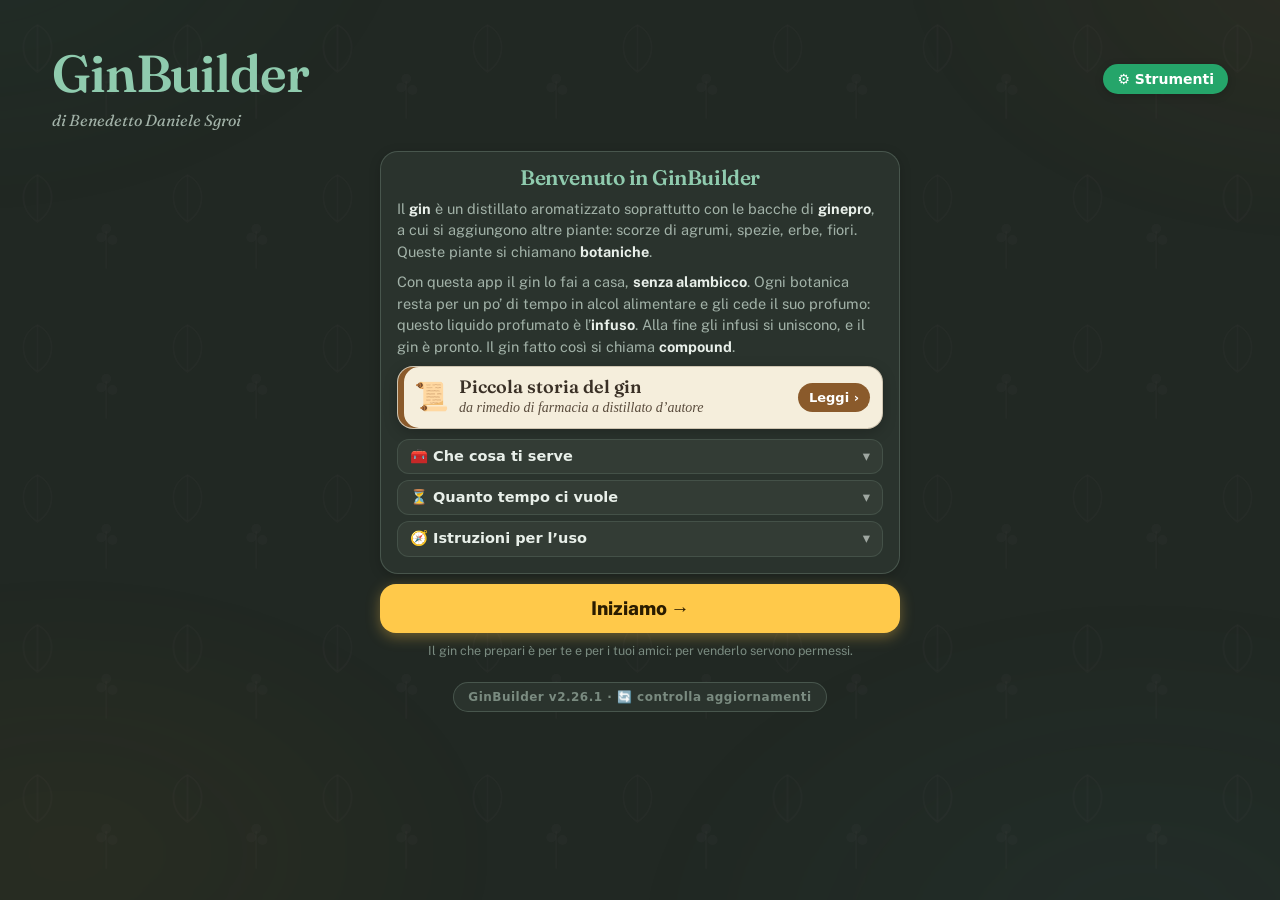
<file: manuale.html>
<!doctype html><html lang="it"><head><meta charset="utf-8"><meta name="viewport" content="width=device-width,initial-scale=1,viewport-fit=cover">
<script>/* si apre solo dopo lo sblocco con l'impronta in GinBuilder */try{if(sessionStorage.getItem('gb-manuale-ok')!=='1')location.replace('./?apri=manuale');}catch(e){}</script>
<style>body{margin:0}</style>
<title>Dal macerato alla bottiglia</title>
<meta name="claude:viewport-fit-sides" content="cover">
<link rel="preconnect" href="https://fonts.googleapis.com">
<link rel="stylesheet" href="https://fonts.googleapis.com/css2?family=Bricolage+Grotesque:opsz,wght@12..96,600;12..96,800&family=Literata:opsz,wght@7..72,400;7..72,600&family=JetBrains+Mono:wght@400;600&display=swap">
<style>
/* Layout: manuale a capitoli in colonna; indice a riquadri colorati (bento) in testa; ogni capitolo ha un suo colore e i suoi strumenti di calcolo */
:root{
  color-scheme:light;
  --bg:#f5f6fb; --paper:#ffffff; --ink:#1b1f2e; --muted:#5a6075; --line:#dfe2ec;
  --green:#21915f; --green-s:#dcf3e7; --teal:#0b8fa3; --teal-s:#d6f1f5;
  --violet:#7b4fd0; --violet-s:#ebe2fb; --coral:#e2563a; --coral-s:#fde3dc;
  --blue:#3553d1; --blue-s:#e0e6fb; --ochre:#c7860c; --ochre-s:#fbefd4;
  --sea:#0e6f86; --sea-s:#d8edf2; --plum:#a33f7a; --plum-s:#f8e0ee;
  --warn:#c23a22;
  --f-display:"Bricolage Grotesque", "Avenir Next", "Segoe UI", system-ui, sans-serif;
  --f-body:"Literata", Georgia, "Times New Roman", serif;
  --f-ui:"Bricolage Grotesque", system-ui, -apple-system, "Segoe UI", sans-serif;
  --f-mono:"JetBrains Mono", ui-monospace, Menlo, monospace;
}
body{background:var(--bg);color:var(--ink);font-family:var(--f-body);font-size:16px;line-height:1.6}
.wrap{max-width:860px;margin:0 auto;padding-block:28px 64px;padding-left:max(16px, env(safe-area-inset-left, 0px));padding-right:max(16px, env(safe-area-inset-right, 0px));display:flex;flex-direction:column;gap:40px}
h1,h2,h3{font-family:var(--f-display);text-wrap:balance;margin:0;line-height:1.1;letter-spacing:-.01em}
h1{font-size:2.6rem;font-weight:800}
h2{font-size:1.75rem;font-weight:800}
h3{font-size:1.1rem;font-weight:600}
p{margin:0;max-width:66ch}
ul,ol{margin:0;padding-left:1.3em;display:flex;flex-direction:column;gap:6px;max-width:66ch}
.eyebrow{font-family:var(--f-ui);font-size:.74rem;letter-spacing:.1em;text-transform:uppercase;font-weight:600;color:var(--muted)}
.lead{font-size:1.08rem;color:var(--muted)}
.ico{width:30px;height:30px;flex:none}
.ico-sm{width:20px;height:20px;flex:none;vertical-align:-4px}

/* indice */
.bento{display:grid;gap:10px;grid-template-columns:repeat(4,1fr)}
.tile{display:flex;flex-direction:column;gap:6px;padding:14px;border-radius:14px;background:var(--s);color:var(--ink);text-decoration:none;min-height:104px;border:2px solid transparent;transition:border-color .15s}
.tile:hover,.tile:focus-visible{border-color:var(--c);outline:none}
.tile .n{font-family:var(--f-mono);font-size:.78rem;color:var(--c);font-weight:600}
.tile .t{font-family:var(--f-display);font-weight:600;font-size:1rem;line-height:1.2}
.tile svg{color:var(--c);margin-top:auto}
.tile.wide{grid-column:span 2}
@media (max-width:640px){.bento{grid-template-columns:repeat(2,1fr)}.tile.wide{grid-column:span 2}h1{font-size:2rem}}

/* capitoli */
.chap{display:flex;flex-direction:column;gap:16px;scroll-margin-top:16px}
.chap-head{display:flex;gap:14px;align-items:center;padding-bottom:10px;border-bottom:3px solid var(--c)}
.chap-head .num{font-family:var(--f-mono);font-weight:600;color:#fff;background:var(--c);border-radius:8px;padding:4px 9px;font-size:.9rem}
.chap-head svg{color:var(--c);width:38px;height:38px;flex:none}
.box{background:var(--paper);border:1px solid var(--line);border-radius:12px;padding:16px 18px;display:flex;flex-direction:column;gap:12px}
.tool{background:var(--s);border-radius:14px;padding:18px;display:flex;flex-direction:column;gap:14px}
.tool > .tool-t{display:flex;align-items:center;gap:8px;font-family:var(--f-ui);font-weight:600;color:var(--c);font-size:.95rem}
.tip{border-left:4px solid var(--c);padding:4px 0 4px 14px}
.why{font-size:.94rem;color:var(--muted)}
.steps{counter-reset:s;list-style:none;padding:0}
.steps li{counter-increment:s;display:grid;grid-template-columns:30px 1fr;gap:8px}
.steps li::before{content:counter(s);font-family:var(--f-mono);font-weight:600;color:var(--c);border:2px solid var(--c);border-radius:50%;width:24px;height:24px;display:grid;place-items:center;font-size:.8rem;margin-top:2px}

/* form */
.grid{display:grid;gap:10px;grid-template-columns:repeat(auto-fit,minmax(150px,1fr))}
.field{display:flex;flex-direction:column;gap:3px;min-width:0}
.field label{font-family:var(--f-ui);font-size:.82rem;color:var(--muted);display:flex;gap:5px;align-items:center}
input,select{font-family:var(--f-ui);font-size:.95rem;color:var(--ink);background:var(--paper);border:1px solid var(--line);border-radius:8px;padding:7px 9px;width:100%;box-sizing:border-box}
input[type=number]{font-family:var(--f-mono);font-variant-numeric:tabular-nums}
input:focus-visible,select:focus-visible,button:focus-visible{outline:2px solid var(--c, var(--blue));outline-offset:1px}
.unit{display:flex;align-items:center;gap:6px}
.unit span{font-family:var(--f-mono);font-size:.8rem;color:var(--muted);white-space:nowrap}
.out{display:grid;gap:10px;grid-template-columns:repeat(auto-fit,minmax(150px,1fr))}
.o{background:var(--paper);border-radius:10px;padding:10px 12px;display:flex;flex-direction:column;gap:2px;min-width:0}
.o .l{font-family:var(--f-ui);font-size:.8rem;color:var(--muted);display:flex;gap:5px;align-items:center}
.o .v{font-family:var(--f-mono);font-size:1.3rem;font-weight:600;font-variant-numeric:tabular-nums}
.o .s{font-family:var(--f-mono);font-size:.75rem;color:var(--muted)}
.err{color:var(--warn);font-family:var(--f-ui);font-size:.85rem}
.note{font-family:var(--f-ui);font-size:.82rem;color:var(--muted)}
button{font-family:var(--f-ui);font-size:.9rem;font-weight:600;border-radius:8px;padding:8px 14px;cursor:pointer;border:2px solid var(--c, var(--blue));background:var(--paper);color:var(--c, var(--blue))}
button.primary{background:var(--c, var(--blue));color:#fff}
button:hover{filter:brightness(.95)}

/* tabelle */
.tw{overflow-x:auto;border-radius:10px;background:var(--paper);border:1px solid var(--line)}
table{border-collapse:collapse;width:100%;font-family:var(--f-ui);font-size:.88rem}
th,td{padding:7px 8px;border-bottom:1px solid var(--line);text-align:left;vertical-align:middle;white-space:nowrap}
th{font-size:.72rem;letter-spacing:.05em;text-transform:uppercase;color:var(--muted);font-weight:600;background:var(--bg)}
td.n{font-family:var(--f-mono);font-variant-numeric:tabular-nums}
td.k{color:var(--c);font-weight:700}
tr:last-child td{border-bottom:none}
tr.sel td{background:var(--s)}
td select{width:auto;padding:4px 6px}
td input[type=text]{padding:4px 6px;min-width:120px}
.radio{display:flex;gap:6px;align-items:center;cursor:pointer;font-weight:600}
.radio input{width:auto;accent-color:var(--c)}
.wait{font-style:italic;color:var(--muted)}
.phase{display:flex;flex-direction:column;gap:12px;background:var(--paper);border-radius:12px;padding:14px;border-top:5px solid var(--pc)}
.phase h3{display:flex;align-items:center;gap:8px}
.phase .stop{background:var(--ps);border-radius:8px;padding:8px 12px;font-size:.93rem}
.fixed{font-family:var(--f-ui);font-size:.85rem;color:var(--muted);display:flex;flex-wrap:wrap;gap:4px 14px}
.fixed b{font-family:var(--f-mono);color:var(--ink)}

/* download */
.dl{display:grid;gap:12px;grid-template-columns:repeat(auto-fit,minmax(220px,1fr))}
.file{background:var(--paper);border-radius:12px;padding:14px;display:flex;flex-direction:column;gap:8px;border:1px solid var(--line)}
.file h3{display:flex;gap:8px;align-items:center}
.file .sheets{font-family:var(--f-ui);font-size:.85rem;color:var(--muted)}
.file button{margin-top:auto;align-self:flex-start}
.msg{font-family:var(--f-ui);font-size:.85rem;min-height:1.2em}
footer{font-family:var(--f-ui);font-size:.85rem;color:var(--muted);border-top:1px solid var(--line);padding-top:16px}
@media (prefers-reduced-motion:reduce){*{transition:none!important;scroll-behavior:auto!important}}
html{scroll-behavior:smooth}
</style>

<svg width="0" height="0" style="position:absolute" aria-hidden="true">
  <symbol id="i-ginepro" viewBox="0 0 40 40"><path d="M20 4v10M14 6l6 8 6-8" fill="none" stroke="currentColor" stroke-width="1.8" stroke-linecap="round"/><circle cx="14" cy="22" r="6" fill="currentColor"/><circle cx="26" cy="22" r="6" fill="currentColor" opacity=".8"/><circle cx="20" cy="31" r="6" fill="currentColor" opacity=".65"/></symbol>
  <symbol id="i-coriandolo" viewBox="0 0 40 40"><circle cx="20" cy="21" r="13" fill="currentColor" opacity=".25"/><circle cx="20" cy="21" r="13" fill="none" stroke="currentColor" stroke-width="1.8"/><path d="M20 8c-5 4-5 22 0 26M20 8c5 4 5 22 0 26M11 11c-3 6-3 14 0 20M29 11c3 6 3 14 0 20" fill="none" stroke="currentColor" stroke-width="1.4"/></symbol>
  <symbol id="i-angelica" viewBox="0 0 40 40"><path d="M20 38V22M20 22L9 11M20 22l-5-12M20 22V9M20 22l5-12M20 22l11-11" fill="none" stroke="currentColor" stroke-width="1.6" stroke-linecap="round"/><g fill="currentColor"><circle cx="9" cy="10" r="3.2"/><circle cx="14.5" cy="8" r="3.2"/><circle cx="20" cy="7" r="3.2"/><circle cx="25.5" cy="8" r="3.2"/><circle cx="31" cy="10" r="3.2"/></g></symbol>
  <symbol id="i-barattolo" viewBox="0 0 40 40"><rect x="10" y="4" width="20" height="6" rx="2" fill="currentColor"/><path d="M11 10h18v24a3 3 0 0 1-3 3H14a3 3 0 0 1-3-3z" fill="none" stroke="currentColor" stroke-width="1.8"/><path d="M11.9 18h16.2v16a2 2 0 0 1-2 2H13.9a2 2 0 0 1-2-2z" fill="currentColor" opacity=".3"/><circle cx="17" cy="25" r="2.4" fill="currentColor"/><circle cx="23" cy="29" r="2" fill="currentColor"/><path d="M22 21l3 3" stroke="currentColor" stroke-width="1.6" stroke-linecap="round"/></symbol>
  <symbol id="i-imbuto" viewBox="0 0 40 40"><path d="M6 6h28L23 20v8l-6 4V20z" fill="currentColor" opacity=".25" stroke="currentColor" stroke-width="1.8" stroke-linejoin="round"/><path d="M20 34v3" stroke="currentColor" stroke-width="1.8" stroke-linecap="round"/><circle cx="20" cy="38" r="1.3" fill="currentColor"/></symbol>
  <symbol id="i-alcolometro" viewBox="0 0 40 40"><rect x="17.5" y="3" width="5" height="20" rx="2.5" fill="none" stroke="currentColor" stroke-width="1.8"/><path d="M17.5 9h2.5M17.5 13h3.5M17.5 17h2.5" stroke="currentColor" stroke-width="1.4"/><ellipse cx="20" cy="30" rx="6.5" ry="7.5" fill="currentColor" opacity=".3" stroke="currentColor" stroke-width="1.8"/></symbol>
  <symbol id="i-bicchiere" viewBox="0 0 40 40"><path d="M10 6h20l-3 28H13z" fill="none" stroke="currentColor" stroke-width="1.8" stroke-linejoin="round"/><path d="M11.4 17h17.2l-1.8 17H13.2z" fill="currentColor" opacity=".3"/></symbol>
  <symbol id="i-siringa" viewBox="0 0 40 40"><path d="M27 4l9 9M31.5 8.5l-4 4M24 9l7 7L14 33l-7-7z" fill="none" stroke="currentColor" stroke-width="1.8" stroke-linejoin="round" stroke-linecap="round"/><path d="M10.5 29.5L4 36" stroke="currentColor" stroke-width="1.8" stroke-linecap="round"/><path d="M8.6 27.4l9.8-9.8 4 4-9.8 9.8z" fill="currentColor" opacity=".35"/></symbol>
  <symbol id="i-naso" viewBox="0 0 40 40"><path d="M21 5c-2 8-7 15-8 21-.6 4 2 7 6 7 2 0 3-1 4-2 1 1 2 2 4 2 3 0 4-2 4-4" fill="none" stroke="currentColor" stroke-width="1.8" stroke-linecap="round"/><path d="M30 12c2 1 3 3 2 5M33 8c3 2 4 6 3 9" fill="none" stroke="currentColor" stroke-width="1.6" stroke-linecap="round" opacity=".7"/></symbol>
  <symbol id="i-pane" viewBox="0 0 40 40"><path d="M6 20c0-7 6-11 14-11s14 4 14 11v9a3 3 0 0 1-3 3H9a3 3 0 0 1-3-3z" fill="currentColor" opacity=".28" stroke="currentColor" stroke-width="1.8"/><path d="M13 17l3 3M19 15l3 3M25 17l3 3" stroke="currentColor" stroke-width="1.6" stroke-linecap="round"/></symbol>
  <symbol id="i-acqua" viewBox="0 0 40 40"><path d="M20 5c6 9 11 15 11 21a11 11 0 0 1-22 0c0-6 5-12 11-21z" fill="currentColor" opacity=".3" stroke="currentColor" stroke-width="1.8"/></symbol>
  <symbol id="i-alcol" viewBox="0 0 40 40"><path d="M16 4h8v8l4 5v19H12V17l4-5z" fill="none" stroke="currentColor" stroke-width="1.8" stroke-linejoin="round"/><rect x="14" y="21" width="12" height="8" fill="currentColor" opacity=".35"/></symbol>
  <symbol id="i-bilancia" viewBox="0 0 40 40"><path d="M20 6v26M10 32h20M8 12h24" stroke="currentColor" stroke-width="1.8" stroke-linecap="round"/><path d="M8 12l-5 10h10zM32 12l-5 10h10z" fill="currentColor" opacity=".3" stroke="currentColor" stroke-width="1.6" stroke-linejoin="round"/></symbol>
  <symbol id="i-clessidra" viewBox="0 0 40 40"><path d="M11 5h18M11 35h18M13 5c0 9 14 9 14 15s-14 6-14 15M27 5c0 9-14 9-14 15s14 6 14 15" fill="none" stroke="currentColor" stroke-width="1.8" stroke-linecap="round"/><path d="M15 33c1-4 9-4 10 0z" fill="currentColor" opacity=".4"/></symbol>
  <symbol id="i-bottiglia" viewBox="0 0 40 40"><path d="M16 3h8v9c4 2 6 5 6 9v14a2 2 0 0 1-2 2H12a2 2 0 0 1-2-2V21c0-4 2-7 6-9z" fill="none" stroke="currentColor" stroke-width="1.8" stroke-linejoin="round"/><rect x="12" y="22" width="16" height="10" rx="1" fill="currentColor" opacity=".3"/></symbol>
  <symbol id="i-lotti" viewBox="0 0 40 40"><rect x="5" y="14" width="10" height="20" rx="2" fill="none" stroke="currentColor" stroke-width="1.8"/><rect x="15" y="10" width="10" height="24" rx="2" fill="currentColor" opacity=".3" stroke="currentColor" stroke-width="1.8"/><rect x="25" y="14" width="10" height="20" rx="2" fill="none" stroke="currentColor" stroke-width="1.8"/><path d="M5 8h30" stroke="currentColor" stroke-width="1.6" stroke-dasharray="3 3"/></symbol>
  <symbol id="i-foglio" viewBox="0 0 40 40"><path d="M9 4h16l7 7v25H9z" fill="none" stroke="currentColor" stroke-width="1.8" stroke-linejoin="round"/><path d="M25 4v7h7" fill="none" stroke="currentColor" stroke-width="1.6"/><path d="M13 18h15M13 23h15M13 28h15M19 15v16" stroke="currentColor" stroke-width="1.3" opacity=".8"/></symbol>
  <symbol id="i-occhi" viewBox="0 0 40 40"><path d="M4 20c4-7 10-10 16-10s12 3 16 10c-4 7-10 10-16 10S8 27 4 20z" fill="none" stroke="currentColor" stroke-width="1.8"/><circle cx="20" cy="20" r="5" fill="currentColor" opacity=".4"/><path d="M6 6l28 28" stroke="currentColor" stroke-width="2" stroke-linecap="round"/></symbol>
</svg>

<div class="wrap">
  <header style="display:flex;flex-direction:column;gap:12px">
    <div class="eyebrow">Gin in provetta · quaderno di laboratorio</div>
    <h1>Dal macerato alla bottiglia</h1>
    <p class="lead">Il percorso completo per costruire la base di un gin compound, nell'ordine in cui si fa: preparare gli infusi, misurarne la potenza, comporre la triade ginepro, coriandolo e legante (angelica, iris o liquirizia), ripetere il risultato con lotti nuovi e imbottigliare. Ogni capitolo ha i suoi calcoli; in fondo trovi i fogli Excel da scaricare.</p>
    <p class="note">I valori di partenza nei calcolatori sono esempi: sostituiscili con i tuoi. Quello che inserisci resta salvato in questo browser.</p>
  </header>

  <nav class="bento" aria-label="Capitoli">
    <a class="tile" href="#c1" style="--c:var(--green);--s:var(--green-s)"><span class="n">01</span><span class="t">Preparare gli infusi</span><svg class="ico"><use href="#i-barattolo"/></svg></a>
    <a class="tile" href="#c2" style="--c:var(--teal);--s:var(--teal-s)"><span class="n">02</span><span class="t">Filtrare e portare a grado</span><svg class="ico"><use href="#i-imbuto"/></svg></a>
    <a class="tile" href="#c3" style="--c:var(--violet);--s:var(--violet-s)"><span class="n">03</span><span class="t">Misurare la potenza</span><svg class="ico"><use href="#i-siringa"/></svg></a>
    <a class="tile" href="#c4" style="--c:var(--coral);--s:var(--coral-s)"><span class="n">04</span><span class="t">Assaggiare bene</span><svg class="ico"><use href="#i-naso"/></svg></a>
    <a class="tile wide" href="#c5" style="--c:var(--blue);--s:var(--blue-s)"><span class="n">05</span><span class="t">Comporre la triade</span><svg class="ico"><use href="#i-ginepro"/></svg></a>
    <a class="tile" href="#c6" style="--c:var(--ochre);--s:var(--ochre-s)"><span class="n">06</span><span class="t">Verificare e fissare</span><svg class="ico"><use href="#i-occhi"/></svg></a>
    <a class="tile" href="#c7" style="--c:var(--plum);--s:var(--plum-s)"><span class="n">07</span><span class="t">I lotti successivi</span><svg class="ico"><use href="#i-lotti"/></svg></a>
    <a class="tile wide" href="#c8" style="--c:var(--sea);--s:var(--sea-s)"><span class="n">08</span><span class="t">Imbottigliare</span><svg class="ico"><use href="#i-bottiglia"/></svg></a>
    <a class="tile wide" href="#xls" style="--c:var(--green);--s:var(--green-s)"><span class="n">↓</span><span class="t">Fogli Excel da scaricare</span><svg class="ico"><use href="#i-foglio"/></svg></a>
  </nav>

  <section class="box" style="--c:var(--blue);--s:var(--blue-s)">
    <div class="eyebrow">Valori comuni a tutto il manuale</div>
    <div class="grid">
      <div class="field"><label for="g-grado"><svg class="ico-sm"><use href="#i-bottiglia"/></svg> Gradazione finale del gin</label><div class="unit"><input id="g-grado" type="number" step="0.5" min="30" max="70" data-g="grado"><span>% vol</span></div></div>
      <div class="field"><label for="g-alc"><svg class="ico-sm"><use href="#i-alcol"/></svg> Alcol alimentare di partenza</label><div class="unit"><input id="g-alc" type="number" step="0.1" min="50" max="100" data-g="alc"><span>% vol</span></div></div>
      <div class="field"><label for="g-acqua"><svg class="ico-sm"><use href="#i-acqua"/></svg> Acqua</label><input id="g-acqua" type="text" data-g="acqua"></div>
      <div class="field"><label for="g-legante"><svg class="ico-sm" style="color:var(--green)"><use href="#i-angelica"/></svg> Legante della triade</label><select id="g-legante"><option>Angelica</option><option>Iris</option><option>Liquirizia</option></select></div>
    </div>
    <p class="note">I calcoli tengono conto della contrazione di volume tra alcol e acqua, come in GinBuilder: si fanno sul peso dell'alcol, con le densità a 20 °C. Per questo accanto ai millilitri trovi anche i grammi, più precisi da pesare. Il grado si controlla sempre con l'alcolometro.</p>
  </section>

  <!-- 1 -->
  <section class="chap" id="c1" style="--c:var(--green);--s:var(--green-s)">
    <div class="chap-head"><span class="num">01</span><svg><use href="#i-barattolo"/></svg><h2>Preparare gli infusi</h2></div>
    <p>Ogni botanica si macera da sola, nel suo barattolo. È la condizione per poterla misurare e dosare in seguito: un infuso misto non si può più correggere.</p>
    <div class="box">
      <h3>Estrazione selettiva: un protocollo per ogni botanica</h3>
      <p>Grado alcolico e tempo di macerazione decidono quali sostanze passano nell'infuso. Si sceglie la combinazione che estrae ciò che vuoi da quella botanica e lascia indietro il resto.</p>
      <ul>
        <li><svg class="ico-sm" style="color:var(--blue)"><use href="#i-ginepro"/></svg> <b>Ginepro</b>: grado alcolico alto, che estrae bene i terpeni, e tempi non eccessivi per evitare note resinose e amare.</li>
        <li><svg class="ico-sm" style="color:var(--ochre)"><use href="#i-coriandolo"/></svg> <b>Coriandolo</b>: tempi relativamente brevi; le macerazioni lunghe portano note erbacee e legnose.</li>
        <li><svg class="ico-sm" style="color:var(--green)"><use href="#i-angelica"/></svg> <b>Il legante</b> (<span class="leg-nome">angelica</span>; in alternativa iris o liquirizia): è una radice e chiede tempi più lunghi.</li>
      </ul>
      <p class="why">Gradazioni e tempi precisi per ciascuna botanica sono in GinBuilder, nella pagina Botaniche e infusi.</p>
    </div>
    <div class="tool">
      <div class="tool-t"><svg class="ico-sm"><use href="#i-alcol"/></svg> Calcolo del solvente di estrazione</div>
      <div class="grid">
        <div class="field"><label for="c1-v">Solvente da preparare</label><div class="unit"><input id="c1-v" type="number" step="25" min="0" data-k="c1v"><span>ml</span></div></div>
        <div class="field"><label for="c1-g">Grado di estrazione</label><div class="unit"><input id="c1-g" type="number" step="1" min="10" max="96" data-k="c1g"><span>% vol</span></div></div>
      </div>
      <div class="out" id="c1-out"></div>
    </div>
    <div class="box">
      <h3>Lotti grandi, conservati bene</h3>
      <ul>
        <li>Fai lotti abbastanza grandi da coprire più imbottigliamenti: meno lotti significano meno differenze tra una bottiglia e l'altra.</li>
        <li>Mantieni il protocollo identico ogni volta: stessi grammi per litro, grado alcolico, tempo e provenienza della botanica.</li>
        <li>Conserva l'infuso in bottiglie piene, con poco spazio d'aria, al buio e al fresco. Dividilo in bottiglie piccole, così quelle aperte finiscono presto.</li>
        <li>Registra ogni lotto con un codice (G-01, C-01, A-01) nel foglio <b>Infusi e lotti</b>.</li>
      </ul>
    </div>
  </section>

  <!-- 2 -->
  <section class="chap" id="c2" style="--c:var(--teal);--s:var(--teal-s)">
    <div class="chap-head"><span class="num">02</span><svg><use href="#i-imbuto"/></svg><h2>Filtrare e portare alla gradazione finale</h2></div>
    <p>A fine macerazione ogni infuso si filtra e si porta alla gradazione finale del gin con acqua. Da qui in poi tutti gli infusi hanno lo stesso grado alcolico: si confrontano e si miscelano senza ricalcolare l'alcol a ogni prova.</p>
    <ol class="steps">
      <li><span>Filtra l'infuso e misura il volume ottenuto.</span></li>
      <li><span>Misura il grado alcolico con l'alcolometro, annotando la temperatura del liquido.</span></li>
      <li><span>Aggiungi l'acqua calcolata qui sotto e ricontrolla il grado.</span></li>
    </ol>
    <div class="tool">
      <div class="tool-t"><svg class="ico-sm"><use href="#i-alcolometro"/></svg> Acqua per arrivare alla gradazione finale</div>
      <div class="grid">
        <div class="field"><label for="c2-v">Volume filtrato</label><div class="unit"><input id="c2-v" type="number" step="10" min="0" data-k="c2v"><span>ml</span></div></div>
        <div class="field"><label for="c2-g">Grado misurato</label><div class="unit"><input id="c2-g" type="number" step="0.5" min="0" max="96" data-k="c2g"><span>% vol</span></div></div>
      </div>
      <div class="out" id="c2-out"></div>
    </div>
    <p class="tip">Diluendo, un infuso ricco di oli essenziali può diventare torbido: gli oli escono di soluzione (effetto louche). Come gestirlo e filtrarlo è spiegato in GinBuilder, nelle Schede di prova.</p>
    <p class="tip">Usa sempre la stessa acqua, a basso residuo fisso, per le prove e per l'imbottigliamento.</p>
  </section>

  <!-- 3 -->
  <section class="chap" id="c3" style="--c:var(--violet);--s:var(--violet-s)">
    <div class="chap-head"><span class="num">03</span><svg><use href="#i-siringa"/></svg><h2>Misurare la potenza</h2></div>
    <p>Due lotti dello stesso infuso non sono mai uguali. La <b>soglia</b> misura quanto è forte un lotto: è la diluizione più spinta alla quale riconosci ancora la botanica. Più diluizioni regge, più l'infuso è potente.</p>
    <div class="box">
      <h3>Come si fa</h3>
      <ol class="steps">
        <li><span>Prepara il <b>diluente</b>: alcol alimentare e acqua alla gradazione finale. Ogni bicchiere resta così allo stesso grado alcolico e cambia solo la concentrazione aromatica.</span></li>
        <li><span>Prepara la serie: ogni bicchiere contiene metà del precedente più metà di diluente. L'infuso si usa solo nel primo bicchiere.</span></li>
        <li><span>Per ogni livello prepara anche un <b>bianco</b> (solo diluente) e fatti presentare la coppia alla cieca.</span></li>
        <li><span>Assaggia dalla diluizione più alta alla più bassa: è la serie ascendente, che non affatica il palato.</span></li>
        <li><span>Decidi prima se valuti al naso o in bocca e resta coerente: le due soglie di solito sono diverse.</span></li>
        <li><span>Ripeti un altro giorno o con un'altra persona: le soglie cambiano tra persone e tra giornate.</span></li>
      </ol>
    </div>
    <div class="tool">
      <div class="tool-t"><svg class="ico-sm"><use href="#i-siringa"/></svg> La serie da preparare</div>
      <div class="grid">
        <div class="field"><label for="c3-v">Volume per bicchiere</label><div class="unit"><input id="c3-v" type="number" step="2" min="4" data-k="c3v"><span>ml</span></div></div>
      </div>
      <div class="tw"><table id="c3-serie"></table></div>
      <p class="note" id="c3-tot"></p>
    </div>
    <div class="tool">
      <div class="tool-t"><svg class="ico-sm"><use href="#i-naso"/></svg> Scheda di assaggio</div>
      <div class="grid">
        <div class="field"><label for="c3-b">Botanica</label><select id="c3-b" data-k="c3b"><option value="g">Ginepro</option><option value="c">Coriandolo</option><option value="a" class="leg-Nome">Angelica</option></select></div>
        <div class="field"><label for="c3-m">Valutazione</label><select id="c3-m" data-k="c3m"><option>Naso</option><option>Bocca</option></select></div>
      </div>
      <p class="note">Intensità: 0 niente · 1 qualcosa, non riconosciuto · 2 riconosciuto · 3 netto. "Esatto" significa che alla cieca hai indicato il bicchiere giusto.</p>
      <div class="tw"><table id="c3-tab"></table></div>
      <div class="out" id="c3-res"></div>
      <div><button type="button" id="c3-use" class="primary">Usa questa soglia nella triade</button> <span class="msg" id="c3-msg" role="status"></span></div>
    </div>
  </section>

  <!-- 4 -->
  <section class="chap" id="c4" style="--c:var(--coral);--s:var(--coral-s)">
    <div class="chap-head"><span class="num">04</span><svg><use href="#i-naso"/></svg><h2>Assaggiare bene</h2></div>
    <p>Valgono per il test della soglia e per tutte le prove successive.</p>
    <div class="grid" style="grid-template-columns:repeat(auto-fit,minmax(230px,1fr))">
      <div class="box"><h3><svg class="ico-sm" style="color:var(--teal)"><use href="#i-acqua"/></svg> Acqua a temperatura ambiente</h3><p>Un sorso per sciacquare, poi 30–60 secondi di attesa. L'acqua fredda intorpidisce il palato.</p></div>
      <div class="box"><h3><svg class="ico-sm" style="color:var(--ochre)"><use href="#i-pane"/></svg> Pane o cracker non salati</h3><p>Assorbono i residui oleosi e amari. Evita quelli salati o aromatizzati.</p></div>
      <div class="box"><h3><svg class="ico-sm" style="color:var(--violet)"><use href="#i-naso"/></svg> Il naso saturo</h3><p>Annusa la pelle del polso, un odore neutro per te. L'efficacia dei chicchi di caffè è discussa.</p></div>
      <div class="box"><h3><svg class="ico-sm" style="color:var(--coral)"><use href="#i-clessidra"/></svg> Pause e limiti</h3><p>Almeno un minuto tra due campioni, 5–10 tra due serie. Non più di 6–8 campioni per sessione. Sputa sempre.</p></div>
      <div class="box"><h3><svg class="ico-sm" style="color:var(--blue)"><use href="#i-bicchiere"/></svg> Dal leggero all'intenso</h3><p>Sempre in questo ordine, la mattina, prima di caffè o cibi forti.</p></div>
      <div class="box"><h3><svg class="ico-sm" style="color:var(--plum)"><use href="#i-occhi"/></svg> Alla cieca</h3><p>Fatti presentare i campioni da qualcuno, con un codice. Sapere cosa c'è nel bicchiere orienta il giudizio.</p></div>
    </div>
  </section>

  <!-- 5 -->
  <section class="chap" id="c5" style="--c:var(--blue);--s:var(--blue-s)">
    <div class="chap-head"><span class="num">05</span><svg><use href="#i-ginepro"/></svg><h2>Comporre la triade</h2></div>
    <p>La base si costruisce una botanica alla volta, dentro campioni alla gradazione finale. Ogni campione è fatto di infusi (già a grado) più diluente fino al volume stabilito.</p>
    <ol class="steps">
      <li><span><b>Ginepro</b>: trova la dose in cui è netto e pulito. Per legge deve restare la nota dominante del gin.</span></li>
      <li><span><b>Coriandolo</b>: con il ginepro fissato, prova dosi crescenti in campioni separati.</span></li>
      <li><span><b>Il legante</b> (<span class="leg-nome">angelica</span>): con ginepro e coriandolo fissati, prova dosi piccole e crescenti.</span></li>
    </ol>
    <p class="why">Campioni separati, non aggiunte nello stesso bicchiere: ogni assaggio toglie liquido e falsa il conto, e il palato perde il confronto. Usa la soglia per scegliere il passo: un infuso molto potente chiede passi piccoli.</p>
    <div class="tool">
      <div class="tool-t"><svg class="ico-sm"><use href="#i-bilancia"/></svg> Campioni e soglie</div>
      <div class="grid">
        <div class="field"><label for="c5-v"><svg class="ico-sm"><use href="#i-bicchiere"/></svg> Volume del campione</label><div class="unit"><input id="c5-v" type="number" step="10" min="20" data-k="vol"><span>ml</span></div></div>
        <div class="field"><label for="s-g"><svg class="ico-sm" style="color:var(--blue)"><use href="#i-ginepro"/></svg> Soglia ginepro</label><div class="unit"><span>1 :</span><input id="s-g" type="number" step="1" min="0" data-s="g"></div></div>
        <div class="field"><label for="s-c"><svg class="ico-sm" style="color:var(--ochre)"><use href="#i-coriandolo"/></svg> Soglia coriandolo</label><div class="unit"><span>1 :</span><input id="s-c" type="number" step="1" min="0" data-s="c"></div></div>
        <div class="field"><label for="s-a"><svg class="ico-sm" style="color:var(--green)"><use href="#i-angelica"/></svg> Soglia <span class="leg-nome">angelica</span></label><div class="unit"><span>1 :</span><input id="s-a" type="number" step="1" min="0" data-s="a"></div></div>
      </div>
      <p class="note">"× soglia" dice quante volte la concentrazione nel campione supera la soglia di quell'infuso. È il numero che rende la ricetta ripetibile con lotti diversi.</p>
    </div>
    <div id="phases" style="display:flex;flex-direction:column;gap:16px"></div>
  </section>

  <!-- 6 -->
  <section class="chap" id="c6" style="--c:var(--ochre);--s:var(--ochre-s)">
    <div class="chap-head"><span class="num">06</span><svg><use href="#i-occhi"/></svg><h2>Verificare e fissare la base</h2></div>
    <p>Le miscele cambiano nei primi giorni. Prima di fissare la ricetta, i candidati riposano e si confrontano alla cieca con piccole varianti.</p>
    <div class="tool" id="c6-tool"></div>
    <div class="box">
      <h3>Prima di fissarla</h3>
      <ul id="c6-checks" style="list-style:none;padding:0"></ul>
    </div>
    <p class="tip">Dopo la base si aggiungono le altre botaniche, una alla volta e sempre dentro questa base: una botanica non si percepisce allo stesso modo da solo e in compagnia.</p>
  </section>

  <!-- 7 -->
  <section class="chap" id="c7" style="--c:var(--plum);--s:var(--plum-s)">
    <div class="chap-head"><span class="num">07</span><svg><use href="#i-lotti"/></svg><h2>I lotti successivi</h2></div>
    <p>La triade si costruisce una volta sola. La ricetta si conserva in "× soglia", non in millilitri: con un lotto nuovo basta misurarne la soglia (circa 5 ml di infuso) e ricalcolare le dosi.</p>
    <ol class="steps">
      <li><span>Misura la soglia del nuovo lotto con la serie del capitolo 3.</span></li>
      <li><span>Inseriscila qui sotto: le dosi si ricalcolano per mantenere lo stesso "× soglia".</span></li>
      <li><span>Prepara un campione e confrontalo alla cieca con il <b>campione di riferimento</b> sigillato della base approvata.</span></li>
    </ol>
    <div class="tool" id="c7-tool"></div>
    <p class="tip">Tieni sigillata una bottiglietta della base approvata e una di ogni infuso: sono il metro di confronto per tutti i lotti futuri.</p>
  </section>

  <!-- 8 -->
  <section class="chap" id="c8" style="--c:var(--sea);--s:var(--sea-s)">
    <div class="chap-head"><span class="num">08</span><svg><use href="#i-bottiglia"/></svg><h2>Imbottigliare</h2></div>
    <p>La ricetta in millilitri per litro si porta alla quantità di bottiglie che vuoi produrre, con un piccolo margine per le perdite e i campioni di controllo.</p>
    <div class="tool" id="c8-tool"></div>
    <div class="box">
      <h3>Prima di imbottigliare</h3>
      <ul id="c8-checks" style="list-style:none;padding:0"></ul>
    </div>
  </section>

  <!-- download -->
  <section class="chap" id="xls" style="--c:var(--green);--s:var(--green-s)">
    <div class="chap-head"><span class="num">↓</span><svg><use href="#i-foglio"/></svg><h2>Fogli Excel da scaricare</h2></div>
    <p>Gli stessi calcoli del manuale, con formule, da compilare in laboratorio. Le celle gialle con il testo blu sono quelle da riempire.</p>
    <div class="dl" id="dl"></div>
  </section>

  <footer>Dal macerato alla bottiglia · un capitolo di GinBuilder · Benedetto Daniele Sgroi · Verifica sempre il grado alcolico con l'alcolometro.</footer>
</div>

<script>
const FILES = {"infusi": "UEsDBBQAAAAIANGVbl1Gx01IlwAAAM0AAAAQAAAAZG9jUHJvcHMvYXBwLnhtbE2PTQvCMBBE/0ro3aS16EFiQdSj6Ml7TDc2kGSXZIX476WCH7cZhvdg9CUjQWYPRdQYUtk2EzNtlCp2gmiKRIJUY3CYo+EiMd8VOuctHNA+IiRWy7ZdK6gMaYRxQV9hM+gdUfDWsMc0nLzNWNCxOFYLQewxkmF/CyCUOBMketYgetnJlVb/[base64]/RYdQULoEjVG0IgqYwMzNImnqVnLpUUTrT3wrZ94dfJ+wVgL2qNHEACxnQJppojuOfQ0XIGG9MN1BdPgnDU32uknU+flkRfQ6/ODYzl46/RVNN0BOnWNQc9cwDPlQpr6CUgbvz0+btLpMmRCFkUgWY1A8Hh2uyXnyW3n/sH0kTUGLZcZoVlRbuuIl43erjynsTb5LYG1btVP/[base64]/32/OEoyMBZWDqBVL8Qsz+Gr96RJWtmKSoWcplFlBiitrmxUhhlZMgjmvG6aepShqLcGa81qXJNfwxFUpBZkFwYJI4Apv/fUx/nVRcMpuavpTMmU9iWYCLK+VqXhjMFIgWYq/OiC6bxPE612qnwVr/UxroELfUZf/0MNh84ew/TK6zK6FRo8gUhy4DybrS9IBhJ3iCvfZ4raA/GE2wYVFtLzIO76Z55viGGOUhR2fAwClTO2JHRVJmO04ByB/OeWmQRxEY/yAfz7BL7Msi5cj/LzHRxN8EiwimI3wUY+Pp/lnQOlihI97/GKq9cVyEY3xDlQJrh72VrCrTAcpavFlLzwJgiDZFbxHkcGT4/[base64]/BdymwpyttU7PE6a5PfKDFiX89MJPqSNTqB48GeKk2nPCDXeoacUL+NZjBGFJsWFAIsRlU2eYqNKjECUKsXU+nM12tgbMJU/mmul3atF9XyzOGqTPx3hPAlPQ0heC8CKglH7hqXf3hrrSfbePT2Y7MssKzf/6QCMjhyA0XtGVbQbVeN2Wn5Il84OnmDYpQ3YCrVLiinXVPhXddtm9/WuN/0Loe3PMz+D2ibdGrMUh8kgWkv176dpL3NyZO3eKej8gwSN9+gZn0BOMu0vMvr5QSb/AXaW9S9QSwMEFAAAAAgA0ZVuXRatKfctCAAAmUgAABgAAAB4bC93b3Jrc2hlZXRzL3NoZWV0MS54bWztXG1z2rgW/itaN9uFHQKWzWsDzISXtJlpN5kkd3fmflNsBTSVLVcW0ObX35FswDa2Y99tpuDJlwTrSEfn6JxHTyCcM9ww/tVfYizAd4e6/khbCuF9aLV8a4kd5DeZh93vDn1i3EHCbzK+aPkex8hWixzaMnS923IQcbXxUI3dcvBEqMD8C7PxSNO18ZCtBCUuvuXAXzkO4j8mmLLNSIPaduCOLJZCDrTGQw8t8D0W//GUJvHAbtFCKWqNh61wi/HQJg52fcJcwPHTSLuEH+awJ6eoGX8TvPEjr4G/ZJsrxp0VRb7UpQY+cmJ/Ji72A1OWbHPHNlNGP2FkY74f/S/mLHji0s4H9hk/CaVFoMd7TLElsL2bfRN4e//DeWQ0WGbjJ7SiQu43ZZRxNbgmeDPSXHmyVAOCeVLrFFMqvdGAJSde2yOt29bAM2POvYUoHmlQ1yPPf6nlyVF5Yp/[base64]/5bVmuNb8P/Zth2vbyX3bL6/thGs7KoDBkalwzZBA4yFnGxDkqTr6XtPsbHXu4qEBX+01Hlpy7mU40NGAGGnEVSgQXBsPiT8eivEtxx7iiGNAKPAZXWNXYGATgH3B0TNhLh62xHjYktNbVqh1EmrtKq3ymtmJptmiWbZonipqcbbZeW2EXr/sshEM9DJcloDBYEGQ/GUxFwjsCwYe6QqMgI2AxRyPUMTxBaAYICo4Bj5zGbAQtRhFAjfBNVgjyjgBxCXPBFESzFDnhh2PsA/AZ74gYkV8i1Ci9iFArBhppp2nkX2e2aJZtmieKoqdp1n4PM3MbSbZomm2aJYtmqeKYna3C9vdjuo6zINLGU0ZMg9xgd1nlBaYUEd/Z896rDcH3WFrHfW1ne1rtmieKor52insayc7RtmiabZoli2ap4pidncL290NBgYZMZowgVxipYbmhaV/M7py1FW2u9ZqDq2naJq+oOkjRzZ78U6cvaDlIN2yzJm/pMj6tkpbHItAr3AEemrA0LOcJy72OEsLQLgSRrDR0fUENHppAErgZxZqMrTx8Gk86f1Zu7q5m08v7x9qtWnvT6jr9cbN1dX9/KE2k39givfvDKN98dvZ9MxofLn+q/bl8mH6aT83PunyzPggfxgNWG8Yev0cNvSGekjVefmvdNbrhY2fHJ/xLTm7FXHgbHLWLu7CfvbPdKK01tJuTI/Tjfqw9STxEgfLPAaW2omj5fzE7X9D+y+HiXKj3tKbg0HfMJOYibFivzAr9gOQmVnvIRgnyLUZTSXG/iExmgfE2E8jxk4/wYz9GDP2Y+nWL4GV/iukWzmdCazkGZ/EyhEYXyWsVJYZ+3FmPG20nJ+4/W9o/+UwKcGMg8LMOAhA1s56d+ouMCUWAjUmP1IUKwYoXiBX4LT3upNBEaocFKLKQYwqB7H8G5QAz+AV8q+czgR48oxPgucIjK8SeCpLlYM4VZ42Ws5P3P43tP9ymJSgSqgX5ko5VcKsk/Kx/FYGUz6XD2URxov8E02PQvf6qnZzV5tAfaRpjan6VW9oWmMC9VhWQb0EJraTf2pelVSaQEWu/UlYHIX9VQJGBWgwgwcP0DQLoKRpjVoFMHReAR/e7oFjAFCcIA/[base64]/HZo5DGnmMKSZw5BmGkOaAUOae4Y045lllkGG+RqZVU5pEhl59h8g4xjsrxIyKsyQSTTNAigFDHnyGDqvgA9v98AxAKgUQxavhILtHIZs5zDkQflThCHbaQzZDhiyvWfIdjyzStxqu8k/N7PK3mnF7T9AxjHYXyVkVJghk2iaBVAKGPLkMXReAR/e7oFjAFAphixePwtzCmhzZNMc2SxHNk+Xxa0vXkULu/kl79dh7ToBArsLVcvOXMGAjSlF6nVY1yrrU9dB4azgCKhFAAMkS04bsjIeA+KCj8SdrAi1MQc1OxI3gIChg/fvYK97MW2AJ7aghKlneBGN7/[base64]/D1BLAwQUAAAACADRlW5djOI+u+URAACvyQAAGAAAAHhsL3dvcmtzaGVldHMvc2hlZXQyLnhtbO2da3OjuLaG/4oO0zUn2RUHS773OK5KfEsMJK6k956q8422FUc1GHkAJ9P9609x8QWQFjB7UoUpf0liHiSvJbSW3ri73+5/cOcP941SD/21tmz3RnnzvM1XVXUXb3Rtutd8Q+2/1tYrd9am515zZ6W6G4eay2DQ2lJJvd5W1yazlUE/uDZ30CuzPOoYfElvlLoy6POtZzGbzh3kbtdr0/lxRy3+caNgZXfhma3ePP+COuhvzBV9od6/N8FM3jc+N1fBROqgr0ZvMegv2ZraLuM2cujrjXKLv85J178luOM/jH64Rz8j941/TLiz3lqm688VXJg6bKkzm7phKG/845l/DLl1T80ldQ5X/486PHzl+HF+4zp99YJZPPP7C7XowqPL/axPYbYvP9bfuRUOW9JXc2t5/vsNucWd4OI7ox83iu2vrKUgj2/8WYfUsvxsFLTwb3xY3ijtpoJ+cr5+WZgWvVFwvX70+jEYnrzqr5hu/uDbIPmI+o/6O+d/+JceluGT2Zg2RX+9bCwWrD76Ef3YTgR011GQufDYO52bNr1RvnPP4+vgqSnI9UyP3iivDv9J7eARBEviP5tNcHc01W6KQ46H1w/R+v0ZPU3JNNE7Hs9zB8xzJ5wnDF4QUQeIqCOfSRBUdnLqfm8e/7zbs5Og3uYO+m66dMit39nSe7tRuvutdHTtut3ptbud1p498497GhVUS0E/qcN3r+sKiopRp+/UevarMCisBbfc4Cv6CKfFREGLrevxdfQ+fi14P4Id2FDQmtnBpbX5V1S2R2O72UNJNJQkhmKcPbYRjW0kxpJ69thmNLaZfN8cY1vR2PbfiLkTje38jfftRmO7ybE5HlEvGtv7GzH7sYXPN/mA/VsyR+8eMU494zxba/eQcfIp42aO0bvHjFPPOU/euweNW8kdlue927vRwT5Rw8oKqnpkeuag7/APFJ4AQYV2rhut3az7slWQGwQ/6C/8e2+jCy0FeTcKs4PzxXOUQZ+5g743eKYr5noOR0vKkMU9j6ElQ8x+3bq8r3qDvurfpy6i6e6i6drBdP7JvUdDORrJ0ViOJnI0laN7OXqQo5kcaXKky5EhR49y9CRHcyFSHf6x3xck2hfZm4KEFzqSTeGfPBStmOl/W3AbedT1OPpubdENWppowdcbZpkO/Q1ZFJmW51DkcpujhWktuGV69Bo9oHfT4o6/l9hPZlosvGPJEHXpesP4V+Ry12PelrkLZrHgfRjytpxdizYekW88ORrJ0ViOJnI0laN7OXqQo5kcaXKky5EhR49y9CRHcyGKbbxG7o3XkL7NnRwN5WgkR2M5msjRVI7u5ehBjmZypMmRLkeGHD3K0ZMczYUo9oCbuR9w83iudGeZOubS/Mm4TdErs02LoiW10IrZopJvyndEhLp79D6oXzcbffX9eHPIJxjL0USOpnJ0L0cPcjSTI02OdDky5OhRjp7kaC5Esc3Ryr05WvLql6OhHI3kaCxHEzmaytG9HD3I0UyONDnS5ciQo0c5epKjuRDFHnA7fMDN9jXJfsbt8EJP0gDuuGfabGGK6j1jqO7/yiwYN8wY52tnZL6/M9HgUcbguel4FFG0cejGdMLWJZhmnDNtdLG6FAyfZAx/4dY7tT2KLtaWaPw0Y7zfdiPt5cmTuM+Y5dncbLjjcXSxUnVRGA8ZE3yj600QxtpcUHkcszwP1P+kUD6FljHFf7i1XdNoEj8j8brqudZ1zdxtMMuSb3hGYEbGjLeLP7emr7HN1Ypt7RV1pA/9MV+OpmWZaJU6dyWTPmXuxJXFzF3KJrrAXx9F88wz5nnkXmJ5Yi2nk/tM6QQXiFRwMJtuHOGvstFI2W/G01odi7pNxjBSJ+0arosHjzIG35mLxRtF7uKNmYsFM5NrFPaaaBJ8JH6a9bj0mQjuadUTN007IhXVjt90H81ElEH/dfAwuXh6vhh3bhTlauJ/vbxSlKtxR510/oXr9fplX331p4nP8ZCRdgutGHdsJuoFeZe7LeoCscHRSnUSq6ALlqp+3erF7zIEy6AFy6Dvl+FC6/zrYvL0PB7evny7uNCDJbm8eppMXsbfLkb+Hzp4v/5CSPO3//ky/EKujIfHC+P22/D+cG/8ptsv5Kv/hVzhyytSv6zhq/pV8EI45+1/NeflZe7g78oXvOrfrR4l8GX4pZk/hcPd/[base64]/F9lKWvkqVkdHf66rTzPtdPOeqnuvpKcGQ3cEJfpc6zlL7q5dZXPVhf3doragWfGnPELP/PxpFFV6btUdFHbnc9+Cy/lQiujGGw4MoY/Gwu2YIiz/Q/NfREn/qPe2l9gJOfZgnuSeutXi691RPorV6gt3p7vdVTJz1Ib2UkDX2clXexhR9n9UR6K/lxlmCtfL2VkFuCZdCCZdB7B7nVi3XcXoHjovcJHbfYnInjAgo+eVyUIPgqHRe1E99HWXIrWUpGbye3Tjvvc/2Uo36qK7cEJzZOfC4wTx1nKbnl/2XjnHrLvzV+gh7UE8CGABsBbLxjOM0mAJtG7GhlDgJmNy6mYHA9kDDBt1DD4Lo6wXVIxQCBzwCmAUwHkjJEgWth4PohcP9SrPOESeTsm7ub/9HeU3DSROcE40+2zlLEX6XmWavAdsoSIKnCMsKq8iXI6Wd/LqbSFFN1lQhw4M7FZ1pcguD8EgQDEkTOhgAbAWy8Y0IJImfTiIklCBZJEBxKEHyQIFidYAxKEHngM4BpANOBpAxR4FoYuH4I3L8U7zq4SNfEn9F1ik2a7JpQ/KmuWYb4q9Q1axXYTpkSJFlYRlhVgQQ5+ezPxVSaYqqwBJEfuHPxmRaXIPn/9ScmgASRsyHARgAb75hQgsjZNGJiCUJEEoSEEoQcJAhRJ5iAEkQe+AxgGsB0IClDFLgWBq4fAvcvxbsOKdI1yWd0nWKTJrsmFH+qa5Yh/ip1zVoFtlOmBEkWlhFWVSBBTj77czGVppgqLEHkB+5cfKbFJUh+HwDcACSInA0BNgLYeMeEEkTOphETS5CGSII0QgnSOEiQhjrBDVCCyAOfAUwDmA4kZYgC18LA9UPg/qV412kU6ZqNz+g6xSZNdk0o/lTXLEP8VeqatQpsp0wJkiwsI6yqQIKcfPbnYipNMVVYgsgP3Ln4TItLkPxONbgJSBA5GwJsBLDxjgkliJxNccrr5kiCNEUSpBlKkOZBgjTVCW6CEkQe+AxgGsB0IClDFLgWBq4fAvcvxbtOgZ2+v/mf7TpF93n++FNdswzxV6lr1iqwnTIlSLKwjLCqAgly8tmfi6k0xVRhCSI/[base64]/DFKZfWIwkiZ0OAjQA2xkKHvEiCyNkUp9z3jiSIyCUXhza5+OCTizvqBINOuUDgM4BpANOBpAxR4FoYuI6PnG1x3JoTF/HmxJ/hb1lw0mTXLGLPWYr4q9Q1axXYTpkSJOVyi/c2t6ef/bmYSlNMFZYg8gN3Lj7T4hIkv88tTjmZHkkQORsCbASwMRaayEUSRM6mOGVQdyRBRE6yOLSSxQcvWdxVJxh0kwUCnwFMA5gOJGWIAtfCwHV8ZP6K4+6VuIh9Jf4MC8iCkya7ZhEHy1LEX6WuWavAdsqUICkjWLx3gj397M/FVJpiqrAEkR+4c/GZFpcg+a1gccrc80iCyNkQYCOAjbHQWC2SIHI2xSnTtiMJIjJXxaG7Kj7Yq+KeOsGgwSoQ+AxgGsB0IClDFLgWBq7jI0NUHHd0xEUsHfFn2CIWnDTZNYu4OpYi/ip1zVoFtlOmBEmZo+K9O+rpZ38uptIUU4UliPzAnYvPtPh/Cp/[base64]/[base64]/lxMpSmmCksQwB1VfKbFJUh+d1QCuKMCbAiwEcDGBHBHBdiUAO6oROSOSkJ3VHJwRyUtdUJAd1Qg8BnANIDpQFKGKHAtDFwnR+6oJG7oSIoYOpLPMEQsOGmyaxYxdCxF/FXqmrUKbKdMCZJyRyV7d9TTz/5cTKUppgpLEMAdVXymxSVIfndUArijAmwIsBHAxgRwRwXYlADuqETkjkpCd1RycEclbXVCQHdUIPAZwDSA6UBShihwLQxcJ0fuqCRu6EiKGDqSzzBELDhpsmsWMXQsRfxV6pq1CmynTAmSckcle3fU08/+XEylKaYKSxDAHVV8psUlSH53VBKZoLVFEkTOhgAbAWwMsAnApgC7B9gDwGYA0wCmA8wA2CPAngA2F7P4E89vRkciz5lOMBuzLWbTF89RBn3mDvre4Hbx59ZESxOZqxXb2ivq0K9oYVoLbpmeidythTbU5WhJLet/g8tXaMFtZJn+N88xfzJuU7Rk6J1b2zVFF698ZTGOfv0Fd/Bvx6Xx6y+42/nt0h+/pojZaMrsuy2zltS5RiPuMv/ayjHXa+bPR1263jD+FW1dE/25pZZFgyhM5G1N5C7e6NJMzNJXvUFf9RM72tZdYFvL2QhgY4BNADYF2D3AHgA2A5gGMB1gBsAeAfYEsLmYhdtadd8o9UamZw76G4fZ3tPGY9x20Rt32E9ue6Y1pLZHHbq8UeoKeqeOxxaJi2/UXDJ75QYvVg5b6symiVcvNKgRddDfmCtqmM6K2S6y6Kt3o9SvOy0FOWEdhS88vglK6jv3PL4OfvTfhTr+DS2MuxjXSaNNSL3ZUdAr554YRe/3Qr3tBnGHUdsz/QRvlA13PMdknoI25oY6L+wnvVF8H4aFadEbBdfrCnpl3jd+VODB69/Z0nsLXvozPzlBUEv+YX97o/bTO3UU9N0yF3/c2svf35hHg3VYOmaQqXK0sKMNu1Ea9aNVPVxZ8A3zlzBYMfWDO38ED2rw/1BLAwQUAAAACADRlW5d5yXDe7ADAAC6DAAAGAAAAHhsL3dvcmtzaGVldHMvc2hlZXQzLnhtbH2XXY+bOBiF/4pF1aq9MfjbnhKknbSr3YuVRu1u99pDnAQVcArOpN1fv3I6A7YJzZXB5/XDeU1OnPJih6/j0RgHvndtP26yo3Onuzwf66Pp9AjtyfTfu3Zvh067EdrhkI+nwejdtahrc1wUPO9002dVeb33MFSlPbu26c3DAMZz1+nhx71p7WWToezlxqfmcHT+Rl6VJ30wn4375/Qw5FWZT6vsms70Y2N7MJj9JvsN3X3E2BdcFV8acxmDMfBWHq396i/+3G2ywj+RaU3t/BK6ds2T2Zq29StlYPz2vGg2MX1hOH5Z/fer+YcBPOrRbG37b7Nzx00mM7Aze31u3Sd7+cM8G2LTA37QTlflYC9g8EarsvYDz3abrOl9gz67IavKZqxKV70GT7Ytc1eVub+R188F9+sFTQ86PY76RtV2reqDb6l78wpj+h5ogAvw5hUS/P0WvD3kXfvuxlof19b6Wz+attXgPGqnwU43oNZtbdsG7BpwHQEDdP3trMHb2vZu0P81tjd+9sm25868uwO97UFnd82+qfXQahjz88Feph7iqYf4+kD+lXuqijJ/Ctv1i7ltNAeVkphMighFJhQJSjjEXKCEFwpYwiMxTyoib/[base64]/EkhaJrrud8QmHECA4VTbt5H0sWXuOMklxwvkKdkwmF2SIRxErxlBpKxMJrHE6SMb72Xs3phMJ8kQxSSYr1HY7EC9dxVElK6Bp/zioUpo1UkMrFz08sWbiO48o/PrtNxXNc4TBtFIGY0/X3OhYvzhRxcEkk1MpPLp6DC4fBozgUiqQZEktS1zhOLllQvNJrHBybwuBBxeLk9MvpLY5jS0hFUmQeHHz9qf4vPRyafgSt2btNVkDBMjD8PCj/[base64]/JWndHSbMFmyZbSP5vtAW7KEwhI5L5CkIIcErziWtPUe8hoJbfelZQtLTE7aMFMujDDuiD0qUeNS/2z81Z2ri58G+cgxJNMCvRHdu336+fZRRawGoG4rvluloCg8dYxihleKeaZPrlUtbKvWXB3vEvNV8xXFb++yd6vbO8U5W7cz7alOcvrAhHTTxzPQhiypoBCI0wITojjK+ApymuvvpwqlYMfhyZ/[base64]/dh27ReBLDluB7mEJzMJ2l1iQppLXUxzA6uKnD4SvKMlUikFyBLY3jp7xvFPRoWcT3aIIg4JcF4QF3gtTVqtEn7cTsKHQR8/sMZ3pyz/TazwTazZW1jxhSR32Em6ywa9NXu+Vnc5FX5h4tNBCEaVyz8HJtBXjrb4qO6PW829Ur8OdIZ3onN+JzqjW9bZfMRopc+90tlQqX8LSgctuuh1Br9F5xpRgThw/[base64]/+1JvsFUEsDBBQAAAAIANGVbl2XirscwAAAABMCAAALAAAAX3JlbHMvLnJlbHOd0ktqAzEMgOGrDN53lKbQRchk1U12peQCqq15MLYlZJW6tw/JJpnQF9mLn09C2zeKaBPnMk5SmppiLp0bzWQDUPxICUvLQrmm2LMmtNKyDiDoZxwI1qvVM+h1w+22183m8CX0nyL3/[base64]/q06y4W04YYLCOFYlkPwiPCIb3Ph1bsMWGDDvlFy1w7kMJjQI+v0GqppEg9HW4o4isFNm5tIzmnZTkOHiEy2n/k9QD5YJqUleMThpYOedvLpD7k8glb7rUsL+aXZyftBnDTs5aX5VUlBZvm3jCSludKSdFhTJxvyFuMZdzDg2nGbsf0FR1DXBmGb5F2WwybAaNY1sXEhuzj6RxDWMT/[base64]/7IzRry9UQvYxMLGUE2+Kd73ipn6jEby4B3pIVA2WeOoEZo5HABIabSSch/[base64]/xkL1/3Cajogo9UiYY53StFpoGgSWKC2AVfYw6aSWLeqKRNqzegFvP5nTIYGSKX3GuI1fIRar31XDx1DJEcxkpk8CSKh0Nhz6qETsk7o9lhVLtov1DKI0Fm8EMNNS7RrAteqIuE/uR7wLHvZQc5OwvFWmd+1gEqoTqviPceSI5LXPCIde0MWDTbAJElpQzaUgPAwcuD6GyczA0EOKw3k/mDzBjQollnTKQMZrged4qk7y5TxgSZ3fiIZ6JOafJ80Kdtwf6Q3Xn1jrkd8iA1bNPv+HPGZ/0rfSz+iY/bP/[base64]/[base64]", "soglia": "UEsDBBQAAAAIANGVbl1Gx01IlwAAAM0AAAAQAAAAZG9jUHJvcHMvYXBwLnhtbE2PTQvCMBBE/0ro3aS16EFiQdSj6Ml7TDc2kGSXZIX476WCH7cZhvdg9CUjQWYPRdQYUtk2EzNtlCp2gmiKRIJUY3CYo+EiMd8VOuctHNA+IiRWy7ZdK6gMaYRxQV9hM+gdUfDWsMc0nLzNWNCxOFYLQewxkmF/CyCUOBMketYgetnJlVb/[base64]/RYdQULoEjVG0IgqYwMzNImnqVnLpUUTrT3wrZ94dfJ+wVgL2qNHEACxnQJppojuOfQ0XIGG9MN1BdPgnDU32uknU+flkRfQ6/ODYzl46/RVNN0BOnWNQc9cwDPlQpr6CUgbvz0+btLpMmRCFkUgWY1A8Hh2uyXnyW3n/sH0kTUGLZcZoVlRbuuIl43erjynsTb5LYG1btVP/[base64]/32/OEoyMBZWDqBVL8Qsz+Gr96RJWtmKSoWcplFlBiitrmxUhhlZMgjmvG6aepShqLcGa81qXJNfwxFUpBZkFwYJI4Apv/fUx/nVRcMpuavpTMmU9iWYCLK+VqXhjMFIgWYq/OiC6bxPE612qnwVr/UxroELfUZf/0MNh84ew/TK6zK6FRo8gUhy4DybrS9IBhJ3iCvfZ4raA/GE2wYVFtLzIO76Z55viGGOUhR2fAwClTO2JHRVJmO04ByB/OeWmQRxEY/yAfz7BL7Msi5cj/LzHRxN8EiwimI3wUY+Pp/lnQOlihI97/GKq9cVyEY3xDlQJrh72VrCrTAcpavFlLzwJgiDZFbxHkcGT4/[base64]/BdymwpyttU7PE6a5PfKDFiX89MJPqSNTqB48GeKk2nPCDXeoacUL+NZjBGFJsWFAIsRlU2eYqNKjECUKsXU+nM12tgbMJU/mmul3atF9XyzOGqTPx3hPAlPQ0heC8CKglH7hqXf3hrrSfbePT2Y7MssKzf/6QCMjhyA0XtGVbQbVeN2Wn5Il84OnmDYpQ3YCrVLiinXVPhXddtm9/WuN/0Loe3PMz+D2ibdGrMUh8kgWkv176dpL3NyZO3eKej8gwSN9+gZn0BOMu0vMvr5QSb/AXaW9S9QSwMEFAAAAAgA0ZVuXUxmm3l+BgAA2RsAABgAAAB4bC93b3Jrc2hlZXRzL3NoZWV0MS54bWytmdtu2zgQhl9lwBbdFu1aZ8lJbQONrR6AHoImbRd7sQAj0TZRSlQpym7z9AtS8kkWHRnITRvx5wxnvqFokRytufhZLgmR8DtjeTlGSymLS8sqkyXJcDngBcl/Z2zORYZlOeBiYZWFIDjVRhmzXNsOrQzTHE1Guu1awJwyScQnnpIxstFkxCvJaE6uBZRVlmHx54owvh4jB20avtLFUqoGazIq8ILcEPmt0J7kLb/GC+3ImoysZojJKKUZyUvKcxBkPkZvnMvYuVBddI/vlKzLvb+hXPL1Wy6yiuFS+dIN7wRNP9KclHUoS77+ytdTzt4TnBKxa/2XCF4/CRXnLf9I5lJ7kfjuhjCSSJJue3+ps735k91xVpulZI4rJtV4U8640I0rStZjlCuyDIHkhfI6JYypbBAkquOHdIxCH8E959lNghkZI8e2954/a/N2qyL2Ef/hlU6+UVWp7zj/qZqUX1WZUgevKBY4J2PURIEAJ5KuyC6a3XNtCuWvhvuuLMrx/t+bArzVk+dawB0uyZSzHzSVyzEabrnstQ3C6CIcRsFW+8rX70kzOwIE90TwzbONoJlZH8mKsK9qSulZknBW6n9hXbt1QwRJVUqeNeOoUsk/GmeIIKO5bsrw72YO7tl6PWzdxtZt2To9bL3G1mvbBg/b+o2t37YdPmwbNLaBLmCNTJdrhiWejARfQz1PNfpo4G3j2dYDgZreEZqMEtX3TdMwRCDHiOb6LZACTUa0nIzk5FqQAgssCDAMJRGUQEohpayi95TndGTJychSfa2kcXnVuLzQLtUas5WmZmlmluJOyRJ8vU3ZbVJ+OF9XN7i2IV/1thBYUKz+S3gOkpSSwx2rYAwphoRnBWVYkNfACGAmBYGS5xwSzBLOsCQD+AArzLigQHN6TzGjdY+UAilJVlB+CSUvJZUVLRPKqB6Hgqw4HXTxdM08zdLMLMWd0gFPrzdPzzjMlVmamqWZWYo7pYO4/d5x+/u+jufBd86qjEBBBNzRJFlSIgg8z9iLrgLVvlxnG9dq4tgja7WfsW/O2CzFndJBxkHvjIPTGb8TOMXqnSYwpzlmBFLCYEHzroxrX667l7E98L1WzoE5Z7MUd0oHOYe9cw5P5/[base64]/1l/3AtuNr0CfWacRv/c/v86dVT33JfIXtgoxfPcFa8RpAxaN6ll4B026muaZMR6l5/NmNGekz3vzeO/bfT2XV2GB5yrHpwbdNpEW8shtqiDrDd8xCo0x+ocwzUbQN1+gLd/Ww7j0LVaVN1jFQdI9Vui3hj0Z9q/w9exz2m6rWpuudTdR+Fqtum6hqpukaq3T/E8caiP9X+n72Od0zVb1P1zqfqPQpVr03VM1L1jFQ9A1XvXKr9P8od/5hq0Kbqn0/VfxSqfpuqb6TqG6n6Bqr+uVT7f/g7wTHVsE01OJ9q8ChUgzbVwEg1MFINDFSDc6n231o44THVqE01PJ9q+ChUwzbV0Eg1NFINDVTDc6n237o40THVYZtqdD7V6FGoRm2qkZFqZKQaGahG51Ltv7NxTmxtTmjTE9qs0VzT3vqWS32I0CDt+nLfuKh31DffPj2PHfsydqIXpxPvvzVyLh7YCmPG/qqYpBnfmyySLxiFjMhnT1zXfw0rfRj0ChJePnvieuFrfVBAgW5tKAhSSpxzqBYVZt3neE0w3aTN2uyEFndrNS5r72i4EDSXXwp1bVDCkgt6z3OJ2VSVRpD6emBFhKRJq3FJcErzRX0Bs9hdvuw/3ZD9e6BPWCxoXgKrL1wG6mJANKf/+kHyQpfqjkvJs/q8Wt/eqA6B4wwdx3a90HVtP0Iw51x2S7t7p6oALqg6w1AJjlHBhRSYSgQFLoi4ofdEb6jLvesYfU21N3H08+7oXXn+InRQKV/nt0uSf1kRgeCO4eTnmzz9saRSX3FBKnBztbQDOyvoGHn2HtVdS8ILWt9fqVP87W3e5H9QSwMEFAAAAAgA0ZVuXTgIoHiDCgAA0zUAABgAAAB4bC93b3Jrc2hlZXRzL3NoZWV0Mi54bWy1m21v4joWx7+KlZG6rcQU7ECStoAEJIFoO+2onTt3te/c4II1Ic5NTJmZT79yEh4Mtskg7ZuZxj+fE/ucP3lwjvsblv8oloRw8HOVpMXAWnKe3bfbRbwkK1zcsoykP1fJO8tXmBe3LF+0iywneF4arZI26nSc9grT1Br2y7avOXinCSf5FzYnA6tjDftszROakq85KNarFc5/jUnCNgMLWtuGF7pYctHQHvYzvCCvhP+VlZ74N/YVL0pH7WG/XZ9i2J/TFUkLylKQk/eBNYL3EXJFl7LHd0o2xcHfoFiyTcjy1TrBhfBVNkxzOn+kKSmqoSzZ5oVtJiyZETwn+b71vyRn1VEuxvmNPZJ3Xnrh+O2VJCTmZL7z+lzN9vXX6o0lldmcvON1wsX5Jixhedn4QclmYKUisokFOMuE1wlJEjEbC8SiYzQfWE7XAr8ZW73GOCEDC3Y6B8dPpflxq4jYI/7F1uXkaypS/cbYD9EUzavMFOXgRRQznJKBVY/CAjjm9IPsR7M/juqZ/lPHfZ8W4fjw720CwlI8X3PwhgsyYcnfdM6XA8vbxeWg7dZx7xzP7e3YC9vMSK2OngV+k5xtjzsWqJX1SD5I8iIkVaokZklR/gs2lVvkWSBeF5yt6vOIxPJfZTgdC6xoWjat8M9agwe2osM5W1TbomPb7nlbu7a1j23Redtubds9sr07b9qrTXsXnNapbZ0jW7tz3tatbd3j8zaw9Wpb74Ix39W2d6VeK4WU6vQxx8N+zjag+lmWSnNv7d7W505+FhC/Ztca9mPRd1Q3eBbgA4um5Y+e59awT4thnw9f4yWZYzCnABcFXiwoA3OSJBgUbJFQ3G/zYb8turbj2uO49nhXehRX1B2a6JGvR4EehXo01aOZHkVK1M7ZZhddVEf3fGhR2YA6mtCOqoBiMMcioHOarOlvylICMnr1CXXvHgBOOAbXOV1gAG9A2W3H3kRCbsEIsEVKQUI/SJIw8M8aJ/[base64]/f0T9DW8f1JJeXLOx6R+FAY0Bdej9ljlxD/n5DUmCWda++CcfVBg9bUvPGcZpVwsKPGrTwh1H0Dn6pOHIHywFb6mZ8NJijinnLOcKsxn58y/kjwmGVXOIzpn/EJjlrIiputje1l5sPHPE1YtqLfT8ccQ9tsfksDqPu5BH9Tryb0mdS/t5XCslMwZo5FSJ/V4HGvYfx9G4fXzy/UEwoFltfzyv5uWZbWisGz0IWxZhXipcx6slpUy6+am334Xc5AnEG7dwoNpduQ+U3m8R6/PuzDVwxo9+deBGNDu9CGEVwl/[base64]/OLFSpLycXGAXb0cgycSqZOJJMnIEPnaYycU5lYh/LxDHIxFEm1JES6kgJdRrI5FKvjWTSfHkNuqcycY9l4ipuO8cyObPepr6aXGAUbEcjy8StZOJKMnEHPnSbysRtIBPXIBNXmVBXSqgrJdRtIJNLvTaSSfOFQuidysQ7lomnuOscy+TMIqH6anKBUbAdjSwTr5KJJ8nEG/jQayoTr4FMPINMPGVCPSmhnpRQr4FMLvXaSCbNVzehYXnTwCYG5htYYGChgU0NbGZgkZrJH/47zb/818tbuuV3eZnuHnTAAKSUpJyAq0/Qsx8ABIPqWz4rcAukokLsYEls2wuBgbLdFv4I55rP9x19vgzMN7DAwEIDmxrYzMAiNZPz1XxxEOkrQsYGNjEw38ACAwsNbGpgMwOL1EyO1h/UtdRLPki7eFusE47VX++QqXjEVD1iKh8x1Y+YCkhMFSSmEpLzNSSo+ToSqldGdBeL17LSSpRg7X7qK5KK7wuajxxjtFuZqm4awcvL88t19OQH/7keQ3g/hl7ry+jbZHYNWxGE9xH0Wp2bG3F7TAHP2Qfm2FLfkCbIUL1iYIGBhQY2NbCZgUVqJueo+RoOOlPFss9RJj57mD9CjVG3eX5mEN7P/iQ/hnoXAwsMLDSwqYHNDCxSMzk/zddO0Jm6lxdaZKzgBBDxaU35dRH1DpMyef7r6VsUig8Q98HhM+TNFV5lD6LmG1jln2XP0bbjzefyePw4evr3rk2TKUNFjYEFBhYa2NTAZgYWqZmcqearF0hfXTI2sImB+QYWGFhoYFMDmxlYpGZytJq/xCPX/CD5uC3EVdwe9vWd6XpFcgbmGOQ0YznHOQEpScC7MGVgjAsiqnrBgqbqB0Z90crEwHwDCwwsNLCpgc0MLFKzKi/tgxrqOeb4O07oHIsdBQWI2ToVtQ3WMdpuHphAeF+9yC7Zxs9Z5rNNuttHEaXZmn8houyO7BqDPGf5YSNOErYZJzj9UWqA/8rIwEpowS1ARN/Xqg684CyzAMtILgr4BtYb4RtCxFzeq10hcGiNWmOr394dbwkSH2R2f/fb8lx0cwshvA//H3PbLFlC/nhyHeXEbOPEjhqKYT/Lacqfsyq9S5bT3yzlOJmI16+83gLzQXJO46PGJcFzmi6qrTeL/babw6NXcrgD6AvOFzQtQFJttbkVW0Lyet9HecBZVkblTRS7rarS/XLfjujQg9CDsINsB6FO17XAO2NcjfY7jtYZYLl4lSynO7DE7z3HlFsgwxnJX+lvUlY1FQcbccoNSgfXoPJ4vwtBeH7Oy0HN2Sb9tiTp8wfJLfCW4PjHKJ3/vaS8SvY8x/Wmon1g/YyKO/NBVPctMctotXNJbGjY7eMa/[base64]/OHn+0dVsR4YdV/xcp2C1cpT14gzfCHOMzF5qWZhW7OW6noVzkfdt1r99ZC9WtteiecpbVsMONVNLh+YkNPyEQJdkCU1FAJxusKEKIwqfGRy2uevxxqloOTw6C+W4GJAwwjeSsoyHyqXl1a+thncQZ3/ke3f/EOwMrHlueSzsqlbkyVrxreIj9Z7XZQlBBXCzRKOy528C1ZLFiYEq9ws2WJYMgpV/3aIIdJR+1IKxE7tK6Pgvlc/pU26thwXIpSvknMhQLC6030hQjub29g+NFmyQYR8kfV9K079F4EsORSDHdCT+x89PWJC2kddTfsC65oc3xFc0gqpjRBkCexenR3j+DejQs6CElHEIQHOA+ICb2SRVquEH4oJfRj0/IGV352i/GehwmehFs9BxReC3GGQdMgG0QqClwqXU+MHJt7vhWBUufzcM4E+c1Tgg3o/FBr7QnEd6AyvROfySnRGc9Y5mJhve52LoU5/Fjqj8GqULnul95bYz0KpZ9QZ/BWdG0QF4sD5xWH9FR1Em8KdHbDX0rnxnHX616JzOK1mrdQ8rWat09afs9iivCtZ+Ac6/WvJ9f4HOi8VNc34bxnvLeOd83Jyy3hvGe8t471lvFeg9Jbx3jLeuWWSbvtpdvBZffRR/VTqyIOmFHySh8qkZ3bWe0wEpqfkcQrIWVXBzt8f+QdWf+e796PDLEaYyIjZc47o5thBghEkPAcZMoUj2FsT7DPickPqEMsRYjn+8t20Bx1NlmC6RQe0zdtXXq5z86Hb1KIvs8WGkQeiNkt3WGrisSmwYWS52XJvbY/n3Vst0mauzYa5t2JkudnSHzeZeMyYOI5jc0vjOAiiyNajeW6y9CeEU0sUeZ6tNps2iTDz9EeUl/e1Pdr2EXJ+HNhiem6E2FpqH4myT5/W19Ji7jd5xbE52jYebTPz2MaOtpksckyZMUGQ52YeyW+bwXZLHNssciyaLP0fOx4piOTPHB/bLAmCODZbJMasIAhsFjkb7RabAqnBZgnUHuVO1m+3W9fd/k9g2R9QSwMEFAAAAAgA0ZVuXZeKuxzAAAAAEwIAAAsAAABfcmVscy8ucmVsc53SS2oDMQyA4asM3neUptBFyGTVTXal5AKqrXkwtiVklbq3D8kmmdAX2YufT0LbN4poE+cyTlKammIunRvNZANQ/EgJS8tCuabYsya00rIOIOhnHAjWq9Uz6HXD7bbXzebwJfSfIvf95OmF/UeibN+EbyZcc0AdyDpXI3yyzu/Mc1tTdM0+dE734dHBnZaft4NEhgENwbPSgygLqU1ULpzA/lVZynliAVrfDfr7OFSNcqDwOwlFFqKnkwgWP7A7AlBLAwQUAAAACADRlW5d7AvQKpkBAABAAwAADwAAAHhsL3dvcmtib29rLnhtbLVSXWvcMBD8K0I/4Cy7SUgO66DkaBPoR+iF5Flnrc9LJK2R1vHlfn2xzCWGQulLnzQ7C7uzM6pHii97ohdx9C4kLTvmfl0UqenAm7SiHsLRu5aiN5xWFA9F6iMYmzoA9q6olLoqvMEgN/V51kMslgUxNIwUik09EU8IY/roT6V4xYR7dMhvWmbsQAqPAT2ewGqppEgdjXcU8USBjds1kZzTspwbTxAZmz/o3STy0exTZo7PGCyNedrbAo8ZPqPlTsvy6tP1xZm7Azx0rOV1eVNJwWb/yzCSlpdKSdFiTJw35CmmYXyFR7Ofq4HpCzqGuDUMXyMNPYbDJKPY1MXChuzj+Z1DWMd/iYHaFhvYUjN4CDznEMFNAkPqsE9SBONByx1EBGFRWHQDnpACTu4A8L2dnWLDsPA9rtFqGe9tFvv/hH1OyRwOSAs11V/UVNm6s18WWgxgfxgPqdjUjXHNQxTTk6+qLi7LGynawblb45qf4RuZ+doI7Xey0/pSCmSIeZ16x7c0BNayVB/UFhwbLdVKKTUHeP68m99QSwMEFAAAAAgA0ZVuXY33LFq0AAAAiQIAABoAAAB4bC9fcmVscy93b3JrYm9vay54bWwucmVsc8WSMQ6DMAxFr4JyAAy06lBBpy6sFReIwBBEQqLYVeH2VWGASB26oE7W9/D+k+z8gVpyb0dSvaNoMnqkQihmdwWgWqGRFFuH42R0a72RTLH1HThZD7JDyJLkAn7PELd8z4yq2eEvRNu2fY13Wz8NjvwFDC/rB1KILKJK+g65EDDpbU2wjDSejBZR2RTCl00q4N9CWSCUHShEPGukzWbNQf3pwHpWaHBrX+K6DG9y/jhA8Hm3N1BLAwQUAAAACADRlW5dbqckvB4BAABXBAAAEwAAAFtDb250ZW50X1R5cGVzXS54bWzFlL9OAzEMxl/llLVqUjowoF4XYIUOvEBIfL2oSRzZbrm+PbrrHwlUTlRFYomH2N/P9hdl8bYvwFWXYuZatSLlwRh2LSTLGgvkLsUGKVlhjbQ2xbqNXYOZz2b3xmEWyDKVXkMtF0/Q2G2U6rkTyBww14ogsqoeD4k9q1a2lBiclYDZ7LL/RpkeCZogDjnchsKTLkVlLhL6m58Bx7rXHRAFD9XKkrzYBLUyXTQs+wisxyUu9IhNExx4dNsEWTQXAuu5BZAU9UF0Mk6WFhIczrub+YPMGNCjWxEWNg4JrsedLOmrp4WwAEkYH/FMtKXcPB/0bnvwv2R30XwgbQY/2Azh9h1/9fisf2Uf83/[base64]", "base": "UEsDBBQAAAAIANGVbl1Gx01IlwAAAM0AAAAQAAAAZG9jUHJvcHMvYXBwLnhtbE2PTQvCMBBE/0ro3aS16EFiQdSj6Ml7TDc2kGSXZIX476WCH7cZhvdg9CUjQWYPRdQYUtk2EzNtlCp2gmiKRIJUY3CYo+EiMd8VOuctHNA+IiRWy7ZdK6gMaYRxQV9hM+gdUfDWsMc0nLzNWNCxOFYLQewxkmF/CyCUOBMketYgetnJlVb/[base64]/RYdQULoEjVG0IgqYwMzNImnqVnLpUUTrT3wrZ94dfJ+wVgL2qNHEACxnQJppojuOfQ0XIGG9MN1BdPgnDU32uknU+flkRfQ6/ODYzl46/RVNN0BOnWNQc9cwDPlQpr6CUgbvz0+btLpMmRCFkUgWY1A8Hh2uyXnyW3n/sH0kTUGLZcZoVlRbuuIl43erjynsTb5LYG1btVP/[base64]/32/OEoyMBZWDqBVL8Qsz+Gr96RJWtmKSoWcplFlBiitrmxUhhlZMgjmvG6aepShqLcGa81qXJNfwxFUpBZkFwYJI4Apv/fUx/nVRcMpuavpTMmU9iWYCLK+VqXhjMFIgWYq/OiC6bxPE612qnwVr/UxroELfUZf/0MNh84ew/TK6zK6FRo8gUhy4DybrS9IBhJ3iCvfZ4raA/GE2wYVFtLzIO76Z55viGGOUhR2fAwClTO2JHRVJmO04ByB/OeWmQRxEY/yAfz7BL7Msi5cj/LzHRxN8EiwimI3wUY+Pp/lnQOlihI97/GKq9cVyEY3xDlQJrh72VrCrTAcpavFlLzwJgiDZFbxHkcGT4/[base64]/BdymwpyttU7PE6a5PfKDFiX89MJPqSNTqB48GeKk2nPCDXeoacUL+NZjBGFJsWFAIsRlU2eYqNKjECUKsXU+nM12tgbMJU/mmul3atF9XyzOGqTPx3hPAlPQ0heC8CKglH7hqXf3hrrSfbePT2Y7MssKzf/6QCMjhyA0XtGVbQbVeN2Wn5Il84OnmDYpQ3YCrVLiinXVPhXddtm9/WuN/0Loe3PMz+D2ibdGrMUh8kgWkv176dpL3NyZO3eKej8gwSN9+gZn0BOMu0vMvr5QSb/AXaW9S9QSwMEFAAAAAgA0ZVuXUbKm7FwBgAA7BkAABgAAAB4bC93b3Jrc2hlZXRzL3NoZWV0MS54bWztWVFv2zgS/[base64]/K7Ga9KP8TFdWkTsZucUQk1HEYhQpkwIULsfOlFzdkKHpYnt8YbhNS9+QruX2Vqo44zQ1uizhnWLRHROY5lDWcvsgt3PJ3yONUO2o/0Yl85YyOB/lHS611aLp0wI5hhqj1973ubWLH/GT5LlYhEuacW3Gm0sulSVuGG7HjjCe5Q5omRitc+TcWONAaDp+iMZO0HPgWcp4EVKOY4d4Xqn9yYofUo3H7ugPmVnjC66Z6icpvxqS0WtmJrXgjRcTKnDsFCgcoKFmG9yh2bVzUUi/FX7fTYtRXP5+mYBbGzyfFTzRFOeS/84ivR47w1e/lGidYHAZDAf9V96D3L7HIjr6Djyjki9tz4Eisu5wg/zBhJSNklDy1P7CNlfb7TkQZqmWcTGOmSr9w7iz23cgZsKSYvq9iMGSLAlOy/qFrH8o22DcbiHbtY7MoVu33VBNJyMlt5DHi3XBoGMEc52vfnEgHTvdwJmMQtN3WhAGDuixw4SNRq2cyYilk5GezGiKECGHFRNwfjb0iX8NLE5kqukzk4KNXD0ZuaazGxY6Z4XOodVpFvsra17JcpXcvqL3C/Snofs54bIG+v1KMGBimaUSzs/[base64]/4ieRbnqyqkZvYFQivm7SrwhSq/BJ543gH2/knsQWPswXHsUxPTQLnJqJqqSocHVQ6/DA5ABydBDxqDHpwAHX7LaBXSQq5bI7egQv8yFaJKdj44iX/YGP+wfqHVs+aVrD0El40RXOae6NWlAampYGGlE0+I3kmtZZUDT8gt5IozCi1y9elgZeyZSLzGNpquZsR+3W7CBCaqCuvsRbQuUt699UiVjS9y5fUb7LaefUtIc0tySi+ogTOXilERSV5tDDluzLzOGPJnY7qkxpjmaZz4x+FMxQp5TeydlK0zxa/YV/v7O9QN8Wu0np8N+5fmHMSB44oKbTdzTkErRiO8AlpAvgCmWAoSOPuWMWVyfwcWoWIbBt8y5FxCuEbI0sM0v+/L5hmbHEnZR3jzat4+iuZZmxQpt+5QecN4hsZrCSpgL0mQQYseZBf4J1Czd9ccziozJqnM5IWZp7M8aZ7myV7ePWJmRCFRmFBlTKrL9KQi1ff/lOrJ6VxPmid7Ehy34DDb14Mvcv7QmYyWkxnp/9q6vX/4bT5dPLZas96vxPPaF/e3t4vfHls35i6u84P4P97M3/gXHz98an2cPs7f7/rud5q+8a/Mj39B2he+135LLrwL26jUOf2PdLbbjcHP/nrgXdPbLRsQ/IQBwX/BgJ/T+ZMGHIbPX8CA9shdmsV7uHJPH3hJ8xMvGZxYuXbbrF2ug/Jybf3d1+vbv7sB/99w/tcbTtv1OpeXQ79bs3hP3/ZI8+seGR6vXH0oakcMNIqVrSVJoWVxyDTfqjgHRQw2eTWhtTT3JVPpIgNyXbb9/[base64]/TkX0+5pp++oBkaLFa8POsTcJGztdr+TVHSWUCcufNExB+fWBZ/IHUEsDBBQAAAAIANGVbl1QvrqXcxAAAMlvAAAYAAAAeGwvd29ya3NoZWV0cy9zaGVldDIueG1stZ1rc6M4s8e/ig6TmkqezYmNJHwhTqpi4xtnZjMnmd1NnXcaW3GoxYgHcLIzn/4pLk6MLbXky3mTivmrG5B+YNPqRr03kfydvnCeoX+WYZTeWC9ZFruNRjp74UuWXomYR/8sw2eRLFmWXolk0UjjhLN5YbQMG7jZbDWWLIis216x7VuCnoMw48lXMec3VtO67YlVFgYR/5agdLVcsuRnn4fi7cayrfWGh2DxkuUbGre9mC34I8/+iAtP2XfxjS0KR43bXqPaxW1vHix5lAYiQgl/vrHubNenrbxJ0eLPgL+lG/+j9EW8jUSyXIUszX0VG8ZJMP8SRDwtD+VFvD2It4EIJ5zNefKx9f94IspPSX6c38UX/pwVXjL245GHfJbx+bvX+/JsH38uf4iwNJvzZ7YKs3x/AxGKpNj4GvC3GyvKeza0UCbi3OuAh2F+Nhaa5Q2n8xurRS30S4jl44yF/Maym82Nz78X5ttb8x77wn6KVXHylZoP9Q8h/s43TeflyMQs4uifxzgMit5HP6t/ydYB9amF2CwLXvk3FvEb64fIMrEsRs1CacYyfmM9J+IXj4ohKLokH5u4aF25Wrv4OMePz9Oq//5djabCTbXHTT99wE9f6qc8eMkRUeCIqNqT5KD0J9d4Z3Pz/[base64]/[base64]/H83rLe41Xjd721EjXlljxf7/d8WiuUDPPFmyJAtcNH0fcfT5Eyb4GkU8K+508SoMMnGJUh79YmgevPIoYwlHCU+DSKQCCcSWLBFXyOOvxeZCDhmKRJaf4zKIWJRx2e1vqD6DkVoaq6WJWpqqJV8q1Ua+ZTzyLc3I5987ykFv7Q66vTXoLfWgq6WhWhqppbFamqilqVrypVKto9vGHd0uO5qqvvXZMs5/Ycm6WWM6rq6EZSgxHuj2K5Igv7hChb33bn/be76dLmORZiz/LRj819ndmY0/s2V8baFlaPUazzkA9fEfanbvBeGKRxmX73yksf78CdvONUrFIgyYxH6sPfkoS0QYyr43JhrbP/NfVvbnTx1s29eOxMFU4+B3kclG29eYrX+zPW1dkTUsO8ZYdspLmKjYsmVAVkYlE2f9M+e35r/O+mctKQKDqrVTtG5K23gGbYa1NnUS+2fOfz/+8fW833G9zoXUfFSZtwrzfqex4+Ff5/VNgzO7+Zst9zauvLXLgxmdDzufw+y6eWl9T0QcCxREz6tUFD+ngxC9inC1LJ6e0Ky60K1L6/5/LLn3SemdEsntSi35UqnGRdeYi66GCyzjorvDhQ1w0TXgwqDNsGvARdf1ugouujUuukdy0d3montKLrpqLtSSL5VqXORhBUMw8qYgGUQaF2juoIEBNNbNQTZMGg3rjRR02E3Xs5sKPtYeKkDs5pGErP19IGI3T8lI5V8KCaD5dW13YJ+A7xvbNufH1vBDpfzYO/wQiB/bhB+DRsN6IxU/[base64]/OYqV3FPTuqoFYeKE/zOA1Thk7XPqq42mj48HD/cD793Rs+5VGMvu1cfr37PpicW0/Wpd9xfdu5bF5cXFqKrhmsHXbXXT+4/+P379PReWVsPVkXnxfZtX1p3WUZj4r5XPdj5nCezxcy9GQpd+HZQMQW0EaANga0CaBNAc2Xa/XRNg/c2m3lnvqANgA0D9CGgDYCtDGgTQBtCmi+XKv3pHms0e4APanWBoDmAdoQ0EaANga0CaBNAc2Xa/WeNI/O2WVIp6WatilmSfF6lvRusQhW0SLI77iz93i/9K5U+bVlo6DWPEAbAtoI0MaANgG0KaD5cq2ex2EeCsNVxOSIadPKRW0KrXnlbN3bq1by5IrKg/Hc6ZdqqrOaOJ29BCxhaLk5jV5Oi6IgKpJQBIoDFokr9D3gUYBYNHvhBUrVNzZKRTn3+u8VD0OBUhEnTDp/CpzHCNDGgDYBtCmg+XKtjoJ5VAvbGhTAedTKWkcBkEEFaENAGwHaGNAmgDYFNF+u1Xt9j0yqKpZwyKSqzhaeVdXuWTet+uHgsHlV3QFoJlZ15tqZVX0HAFOrOmP93KrOg2pyVWdnNLuKzeNTWBOfGkjnVyurFl7/lr9/OD/rn9mtG8vKHwEuiw+KBwFcC27JjXGznLHFigc5D9cDVbtOFLMlQ62h4jEVE9fD5ELxnIprUS+J1wE2C4TZv9mKfYzxdiSsvo/HGV+EQZWVGbIiSRLFCZ/[base64]/srqwMZbhsxTGGG24cyrDNUMdx2PdxWMtzWMtw+muH2CRhun5bhNsCwWvPlWp1h8/g21iTTDqTJCJXVgQx3jBh2YIY7hzKsM1Qx3HE93FEy3NEybJa9CzG8nb97CMMHpvyqGAaSfgHNl2t1hs1nFrAm8XcgzZSorA5kuGvEcAtmuHsowzpDFcNd18NdJcNdLcNmmcYQw9u5xocwfGB6sophIEEZ0Hy5Vi/[base64]/3fw0fzncnNS/KWc0L+Zxmf707KhscteYB2hDQRoA2BrQJoE0BzZdr9cExD2mT44v2iaRqv3m1XcJNgMJ9sm/[base64]/VCwmI4piGBAhc1r2pnpw7rkeUEUwCRDDr7j1iFsrEwCM0EMrc3JnZs/RpY5oEiGkCmi/X6vSbxzSJJqZ5J01gIUBMcw/69/Giph8Ikcrot2H6gZCnGf1d1yPK2CcBYp/b9JsFQSH6gSDo/vSfNhpKgGgooPl1bb+0AWoeJqWaMOmdNCeGAmFS88tiLy/Ky4ICUVfZZYHBy4ICUVSjy4I2XY8qw6kUCKduXRbULK4KXBYUiKvufVnQ0wZYKRBgBTRfrtXpNw+wUs17KO6kSTOV1bH07+NFTb+9H/0Ept8+ln7b9agKyNHavQn9Zm/IgOjffkXGUfQf+HYNFf3A6zUAzZdrdfrNo81U83qNO2m6TWV1LP37eFHTj/ejn8L042Ppx65HsZJ+bE6/2Ys/IPq33/xxFP0HvjRERT/w1hBA8+VanX7zGQKqqcq4kybqUKAqYw/69/Giph8o8pDR78D0A0UbZvQT16PK6g0KVG9s029WxgHRD5Rx7E//aes5KFDPAWi+XKvTv8cbljX1HHfSFB8K1HPsQf8+XtT0A+UhMvpbMP1AuYcZ/dT1qLLugwJ1H9v0mxWAQPQDBSD703/aShAKVIIAmi/X6vSbT5tRTSXInTQ5iAKVIHvQv48XNf1AYYmM/jZMP1AoYka/43pUWTFCgYqRbfrNSkcg+oHSkf3pP20NCQVqSADNl2t1+s0nCOkJXl1DgVfXeHlgnNbeXUM6rk81L6+hypfXVNYnSCuiwNwkoI0AbQxoE0CbApov18oBb2ys9DJnGfuThcGc5YsfpWgmVlGWr0OyLa3XOCpfBISqTC1UdW25PpaXiNgTb9H7glnTKF5lX3m+3gh/3zhMEpFsbmRhKN76IYv+LljLfsb8xgqDNLMQz9s+lsvXpJmILSRinrAsX2jrB8/eOM9P7blc/su+tZ7yGcb1p/V2XLz6av1/r1E/MdWJTjruxHbQBBN3QppoQjru5P/jRN9eRMj3PlNbep4OeJ5bG9LbXpwEUXYfl0P/IpLgl4gyFg7y+1dSLXz2ypMsmG1tfOFsHkSLcsG1xcdia5ufHvnmum9fWbIIohSF5QJrV/mqVkm1dFXxIRNx0Svlylvl4kPFam15A8e2O7bdxKSFcZO2LfQsRCaXPtaZW8VIJEG+dEN+gjdWLJIsYUFmoZjFPHkMfvHiZdbpxvJrxbJ0Gze+4vPHSkq55/ukOKi5eIu+v/Do/pUnFvoRstnfd9H8r5cgKwd7nrBqKbmPjvXiIM9B3ujVjy0zEQflenX5kkzvq/fd/gdQSwMEFAAAAAgA0ZVuXVGsEtLCBwAAdygAABgAAAB4bC93b3Jrc2hlZXRzL3NoZWV0My54bWy1Wmtz2roW/Su6aic3PckJyC9IAswEG87J3PYmk/Q85n5TbAGaypaPJKDtr78j2zycSsYt9AuD9/LWlvZaYGl7D9ZcfJILQhT4nLJMDuFCqfym05HxgqRYXvGcZJ9TNuMixUpecTHvyFwQnBROKes43W7QSTHN4GhQ2B4FmFGmiPjAEzKEXTga8KViNCOPAshlmmLxZUwYXw8hghvDE50vlDZ0RoMcz8kzUX/kxUjqI3/E82KgzmjQqUKMBglNSSYpz4AgsyG8QzdTx9G3FHf8Scla7n0HcsHXUy7SJcNSj1UYfhM0eU8zIsupLPj6ia9Dzn4nOCFiZ/0fEby8EnqeH/l7MlPFKAq/PBNGYkWS7agP5Wqfv6QvnJVuCZnhJVM6XsgZF4VxRcl6CDOdWQaB4rkeNSSM6dVAEOsb75MhDDwIvnKePseYkSFE3e7e9X8L99dWnbH3+AtfFouvUE31C+eftOk+KZmRxeR1FnOckSGsZgEBjhVdkd1sdtf31Ur/qfK+o0UPvP99Q8C0EM+jAC9YkpCzv2iiFkPY3+Zlz3YV9K6Dfs/fYk98/Tup1OFD8JUIvrnuQlAp6z1ZEfakJVWoJOZMFp9gXQ7rOBDES6l4WsXRxKovOp2uD0FKs8KU4s+VBvd8UXDY16l8nde+3mFft/J1X/m2mbNX+Xqv47bw9Stf/wfWG1S+QUF+me6C6ggrPBoIvgalxgvaelfasRxzyyUEcgjdAI4Gsb73rjL0IFBDSLPiF6QEHA2oHA3U6InGRCkMEsIYLoQ06KjRoKPRTlwNMq4G6ReD6H+kLRTaocgOTezQ1Ah1BF9v1+9U6z+8eKc0XFsW/[base64]/dZJ9wuD71qm/RvNSG5c8Ljy9OFoMBvdT88fns71b/Ffb8dvUTCE8HJz5aL9K09j7y73LCh4N+jMRoPVaNBZ7TNSRvD6Pxxh7P+Cut1u5z7NuVT4K+VZcYdvDhiVAYMfX9LY/zbWL+d1U/gWdS/QO/MUJr6ddiNUoz1oTXvQTHvIBdV/sMzIfHAq5l1kYT44mvng+5gPjmY+aMU8sjMf2Jk3QjXme62Z722YL1Zam9/dW+QY5zbunYpxz/Zb7x3NeO/7GO8dzXivFeOOnfGenXEjVGO835rxfvNvPaJsaXuq9o/l/ZsM/fr8x4fzsX8z7lmyEvaPVkL/+5TQt+987NDUCNUYum7N0HUzQx+5wszIz/Wx/GzY6NvYuD6WDR0h9G9CW4To2p5+OzQ1QrX0o27r/OtbbbvpBixswKIGbNKATc1YfWWo/cpKi2c7V/6J9YNeUZBQsCKCzmiMwblUREoOVpwtU6LPnNuNs2mrOkZN586mg2fTybPp6Hn47InaHz6R07xzr1JkPnAf8K22zyBlphPHIe/dLsw8QLQbwPwwP8NpfgtByqD5AXRoAptHgzn89PD8MyU4e72JrBPV/siL3LabVnD2pt9znFsEciylcQ+7GewnHl9OF8JFv26+OpYtc3S6aLY92uT4EJbtAHJvIuRaHhDTTdjej4ctfELknjF1O+xeRptv7y5hxCUBGc/ACjOaYHgJH/4Dv51KXbTtixrIay3aiya5ej9fricL4aKLw3I9WTS7XI8OYZOrdxMhzypX71Ry9bZy9Y6Ta/tyENrWgxqfKPX/V/PTZYx+foXodCFspYjodCG8YPsv7lo1e3Q0m2b9mwj5Vs36p9Ksv9Wsf5xm29eyUNBKsxcH1HqyqpZdrT+9cBadLoQXXBxW69HRbGoNbiIUWNUanEqtwVatwXFqbV9/Q/[base64]/JMYRbqOo6o2rRWRCgavzIuCE5oNi/bw+a71rD9q2ey36X2AYs5zSRgZTvYlW5bElVvUnGheF5w88KV4mnZEVP0lukbfIT6CHUdN3Ccrn5ozDhXZmjXFbfMAReUZArrBQ5hzoUSmCoIcpwT8Uy/kqLwLveaxYomuj2lFNe75h498oMoJpXwdfZxQbKHFREQvDAcf7rLkr8WVBUNeCARuGp82yU2yukQut29rO4sMc9p2V2n+4S2vYaj/wNQSwMEFAAAAAgA0ZVuXeFNnOi4BQAAGxMAABgAAAB4bC93b3Jrc2hlZXRzL3NoZWV0NC54bWyVWG1z2jgQ/itbXecmuUsxBmzTHHgmvLWZSZtMaK8z902xBWgqa32SgCa//kayw1ts4L6QaB/to91nVyCpt0b1Uy8YM/ArE1L3ycKY/NrzdLJgGdUNzJn8lYkZqowa3UA193SuGE2dUya8VrMZehnlksQ9Z3tQMOPCMPUFU9YnTRL3cGkEl+xBgV5mGVXPAyZw3Sc+eTU88vnCWIMX93I6Z1NmvueOyXzDBzp3RF7c88ol4l7KMyY1RwmKzfrkxr+e+G6Km/E3Z2u98z/oBa4nqLKloNpyOcMnxdM7LpkuQlng+hHXQxSfGU2Z2lr/YQqLkbJxfsM7NjOOxdCnKRMsMSzdsN4X2U6fsycUhVvKZnQpjF1viAKVM644W/eJtMoKAgZzyzpkQthsCCR24m3aJ2GHwAtiNk2oYH3iN5s746/O/dBqFbujz7h0yZeoLfUT4k9ruk2LymgXvFUxp5L1SRkFAZoYvmLbaLbj2zLTf0vdt2WxxLv/vxZg4prnQcET1WyI4gdPzaJPuhtddmyNMPoYdqNggz3i+jMruyMg8MIUvo6bBMrOumMrJh5tS7kWSFBo9wnrgtbvEEiW2mBWrmMLa56tnO2AQMalM2X0V9mDO76t5mnfVunbOvD1W6d926Vv+3DdM3w7pW/n0PeMfIPSNzj0DU/7hqVv6IpfyO1KPaKGxj2Fayh63JUtaljHgnNTSwK6T9ohiXuJnXtTGiICpk+4dDvIKBL3uI57Jv66xBWCQGMQUg5czpaa9zwT9zw7wUtKnkHJ03U89ktpAw3roVE9NK6HJpWQp3C9kaBVSnA6/1Zh+FiT/63UTHGdcBAUNM4Fp5AyAXKryzVwATMLISieUJGgoCAYpKg55ExBRqVhkikGAkEbpjXC77+1/OCvHUpBrTczhjbA7ncGc07tnwQlGKYNwpNYQh9SCglmORdUsb/sOlQYxUCjRChXN6wBt7CiApWtGX/hVPBiRsqBaZblHK9BozbcLG16grt1OJgl8kZVgVv1Ba6HRvXQuB6aVEJ7BW6fXeB27TKDemhYD43qoXE9NKmE9lLqnJ1Sxxk6nZqeHaChkie0qoonXI90ZQXb8ATbnfvacFulwnt0wntaBLGz0+DCv/56WUE1PkGVCbcPBTcK4WKHsYps8r/IisByxRKWMmnYAeNehYOzKxw4Q9CuCeETlyxXVaIOCs/QUs3ix6J070ZBz5vFvVXc81a79Ssmd2qX+dBsVRWudGttenkVB8E+9biMI3Jx3E4u7h8vBkGfkKuR/by8IuRqEPzhN5tN72IU/OlfXlaGOCl5unv5DN/ks6dzeLbO4XGdh6g4lSmKSqnDSqnDaqnD41IPa6QO30rdPpQ6rJA6dFKHG6nDV6nDeqnDSqnf5LMndXS21NGr1C7KLEdt6AtHyd+9v3nvtypDGkSVEkfVEkfHJb6pkTh6K7F/KHFUIXHkJI42EkevEkf1EkeVEr/JZ0/i7tkSd49384iLpf2Kqurlbv1PYT00qofG3QPFxm7zE3JlRfow/f7lYhxcj6M6oSqZ92T5eLYsH+tPAPXQsB4a1UPjemhSCe2l5DfPzslOPXZufUBuf5RyqigsJSTUnvikPUzunV3BHS9nCqWhAoHa3/uEs4QWp0GxdUw5KD5jyl7/DYLmcy4ENVh5VnyNrvI2UI+NjmDjI9ikGiu09XYuSLni0tzn9uKtYYGKv7jEh3ZXqPIpYcWUsaf4PeOC0ZTLefGEMd8+X+yOpmz3JeULVXMuNYjiyaJhr9aqvD+7gcHc1fXJ1iErbm3u/cNOCHy/6/vNVjtstZqdiMAM0VRD25ebZQ6oOJOG2gT7JEdlFOWGQE5zpqb8hblto3ceNNxDz06XufH2AmqZ75ULKsW1/LZg8n7FFIEnQZOfNzL9seDGPRJBqmj5OLMVdpTzPmk3d1TdWhLMefECZO+ym/ew+D9QSwMEFAAAAAgA0ZVuXcR4A649BwAAjR8AABgAAAB4bC93b3Jrc2hlZXRzL3NoZWV0NS54bWztWW1v2zgS/issL9izc1lblPyW1DZgK00bIGmCOLt7uG+MNLaJUqJKUnabX78gJb9GsrQvB9zd3ocY4Qw5fB5yRHJmhmshv6glgEbfIh6rEV5qnVy12ypYQkRVSyQQf4v4XMiIatUSctFWiQQa2kERb7uO02tHlMV4PLSyR4nmjGuQ9yKEEXbweChSzVkMjxKpNIqo/D4FLtYjTPBG8MQWS20E7fEwoQuYgf4psZb0s3ikC2uoPR628ynGw5BFECsmYiRhPsITcuW7XdPF9viZwVrt/Y/UUqxvhIxSTpWxZQUfJQvvWAwqg7IU6yex9gX/BDQEuZP+C6TIWtLgfBZ3MNfWiqYvM+AQaAi3Vh8ytrPv0Yvg2bAQ5jTl2sznCy6kFa4YrEc4NivLMdIiMVZ94NywwSgwHW/DEe51MHoVIpoFlMMIE8fZa3+2w4+lZsXu6HeRWvK51mz1ixBfjOg2zHZGWfBmFRMawwjnKDCigWYr2KHZtW9zpl/zdd9tizG8//9mA26s8zxK9EIV+IL/wkK9HOHBdl32ZK1e/7I36He3uiex/gS5d3QxegUpNm0Ho9yz7mAF/Mm4lPWSQHBlf9E6M+t1MApSpUWUz2M2Vn83y+l1MYpYbEUR/Zb74N5YUmOsm4/17GJk01vq11TT8VCKNcr23NLot8zAzOaWG0ZqhL0eHg8D03eSC/oY6RFmsfUoLfF4yNR4qMfXlHOKJAtAa4oo54BehNZswRkM23o8bJt+7SA3N83NDaw5861uVX6hqi3FegvczYFXo3YzwWUJauM/gBbM4g1EjDQoLdALT9EIhRQFIkoYpxLeIw6Ici0BKRELFFAeCE41tNAtWlEuJEMsZq+Mcpb1CBkCBVHCxBVSQmmmU6YCxpmdhyGdCtYqWhm3fGUKVQcr49VeGa90mmm5yi9UHSDo1EbQsYKOU7I32Vcqtm5EUSPizaIVyw25W1Crcddxhu3VPvJOJfJubeTd08g/pxFI6wEnP4HuW9i9I9DdStC92qB7p0HfU7lgMaAEpPkLmQYEKKDGg2NWhD83SPbwOy2ne0ShV0mhX5tCf9/WWwo/C55GYL7bREJCJZVQ6jOZqd4lHg/n42nnfNo9b5B/THvNYXtumByx6FeyGNRmMSj/8spVfqHqAMFlbQSX2c51yk5FESUihlgXum3F4IhbF+JMS1Ew3K8eHlKUKiqPJj+gSpzaXE1XNcJdr2TCjyyGpBDqNB/aG1gnecrutnd+t9hFNr37tvftTWNKnBHGFxhfTIlzfjY967eJ4zhvPOyQGanPjJxm5gvJaBwKXkyOFJLrlZAjb8iRLTlSm1z9i5u4G3J2wigRStNXcxS9O5ucEbcQ5jQfdUyqX0LKfUPK3ZJya5Oqf+cS7/SOXTOeln12+dhjaoMSat4bat6WmlebWv3LnHROU3sWmvJiYoU3c06jc0TD335Ts5/uTevKJ16zgkX9i50UXrg5znKdX6w7RFH/pib5zVr21n7MbjfzNQAKgaPwlN8UXsA57OrLmdS/nUnF9TwxT2ZEuQmU9am7OTfUGex2feO8PvHOGzcPTx/8yey50Tg4F6adc+I4zYuHm5vZh+fGtQnH9Q9/c93O+3dn/pl7cX/7uXE/efY/lQw8HDE5c6/Mj3tBmheu0/yRXDgXtlE4weTPm6DZ/H0cp/9NHM3x02yX8uz9Xp69fzfP3zbBH+F50mf/03i+PYTzM6b66Uzqv53J9hlsjgY8Cb6mFOEfaJS8P0TftzJszxhc8lgYlB4zjb/IOfPjX4Tn/8/T/63ztNl2WpeXA9crO3Sqo2VSP1wmlydeheU6v1h3mMmsH8i6TtWrkEXUJJ1YtE2ZmUeWCiRbMfRP9DU10SCaU61F4bsrn6E49VioO+RSP3R1M0nHK1jRja40UcVUADbXnAhFbbI5gligNKZIgdYsojFFLDZ5Vg0x00ICSpjpAihYslQV5iXcGmnn35B3dk8QdE8T/ChpKCx6KTg3KVCTMeZ/[base64]/+FVBLAwQUAAAACADRlW5d5yXDe7ADAAC6DAAAGAAAAHhsL3dvcmtzaGVldHMvc2hlZXQ2LnhtbH2XXY+bOBiF/4pF1aq9MfjbnhKknbSr3YuVRu1u99pDnAQVcArOpN1fv3I6A7YJzZXB5/XDeU1OnPJih6/j0RgHvndtP26yo3Onuzwf66Pp9AjtyfTfu3Zvh067EdrhkI+nwejdtahrc1wUPO9002dVeb33MFSlPbu26c3DAMZz1+nhx71p7WWToezlxqfmcHT+Rl6VJ30wn4375/Qw5FWZT6vsms70Y2N7MJj9JvsN3X3E2BdcFV8acxmDMfBWHq396i/+3G2ywj+RaU3t/BK6ds2T2Zq29StlYPz2vGg2MX1hOH5Z/fer+YcBPOrRbG37b7Nzx00mM7Aze31u3Sd7+cM8G2LTA37QTlflYC9g8EarsvYDz3abrOl9gz67IavKZqxKV70GT7Ytc1eVub+R188F9+sFTQ86PY76RtV2reqDb6l78wpj+h5ogAvw5hUS/P0WvD3kXfvuxlof19b6Wz+attXgPGqnwU43oNZtbdsG7BpwHQEDdP3trMHb2vZu0P81tjd+9sm25868uwO97UFnd82+qfXQahjz88Feph7iqYf4+kD+lXuqijJ/Ctv1i7ltNAeVkphMighFJhQJSjjEXKCEFwpYwiMxTyoib/[base64]/EkhaJrrud8QmHECA4VTbt5H0sWXuOMklxwvkKdkwmF2SIRxErxlBpKxMJrHE6SMb72Xs3phMJ8kQxSSYr1HY7EC9dxVElK6Bp/zioUpo1UkMrFz08sWbiO48o/PrtNxXNc4TBtFIGY0/X3OhYvzhRxcEkk1MpPLp6DC4fBozgUiqQZEktS1zhOLllQvNJrHBybwuBBxeLk9MvpLY5jS0hFUmQeHHz9qf4vPRyafgSt2btNVkDBMjD8PCj/vHD2dP1X8Gids911eDR6ZwYvYBnYW+teLvw5ffq7Uv0PUEsDBBQAAAAIANGVbl2qORdrsAQAAD9BAAANAAAAeGwvc3R5bGVzLnhtbO1c3Y+bOBD/V5Cle7zlM2zoAVJLg9SXU6X2odJdH0jiJJYM5oyzl/SvP9lA+Fg7l9vLdo0EeQA88/P8mBk7zizesGJnDL8cIGTGKcdFFYEDY+U706w2B5hn1QMpYXHK8Y7QPGPVA6F7syopzLYVB+XYdCzLN/MMFSAOi2Oe5qwyNuRYsAi4lyajPn3aRsD2PWDU3SVkCyNgPVi/AFOquXimqVD0nylav/35a3PiGLOhFoc7UnQMbQ/ULXFYZDk0njIcgSTDaE0Rh20OGa0gq9tt3rLLcoTPdYMjVAgm1GAHmMNGpfrR6Is7s+5+bOQ9RRked2gN4Jb+8Ov+EV2se8LaV3S/jkCaWuIY2PTuZPNKTO71WEj1WAtxvIrNf3Pfq9lJ0zdPjbew6bx2rvysGCY/LVeW1+yIE5+CEcaXKfgR1A1xWGaMQVqkCGOBEY3PREZz/fVcwgjsaXa2nQW4GVARjLbc5D7pM+dHzXytEpi9Pv+ntY/Jyk1l1lbeapl6d7bWdbpW0bijtXSxSj4GsmdzV6uVc+9nu3T63zwpTlUcrgndQnpJRge0TXGI4Y6ZcUjR/sDPjJTcCmGM5GYcblG2J0UmMrVF9JGGWFlFgB3EymgwTD6Ij+DGVRsbNyKErqBzI4CRsuV9I6JWlj9jc1HF4QZi/IX392138Z8P4vC06y3NLL4wKy6XCOPmsu6mucnKEp/fY7QvciiWZSAOs/bWOBCKfpCC8flkDwtIMwyMJ0gZ2vCmmq0gftqNzHtuZ99V2jfHKPtFKO9FKOclqOBGkNkPUh2yXrQerXuFyyjRE2EfjoyRQqj8dSQMfqZwh07i/rSrsXeKa4+nNxGei4nw9CfC81Fnns2P3JrpsmPq9JnaWjCdCE9rejyDjqf7Jjw3sGCQAuNvmpVf4Yk1a/hbSXsTce5iIjx9nXnaWn/fN6XA6zO/zi71tHOpfGmiH8+muDutqd+2dR5N8ulJv7E0CP10mGo9PzkT4XnDSl83nqoM1W3M285UiFqKRZ5uRBc68xzMTbaqXKTbYOrH3tfOp/LY68fTmcj3pzOVDB38ENHapQOmmjt1Ii6dYHX8Cs9bSY3/9jDX3ufau84859r7XHufa+9z7X2uac81bU15zjXtuaY9LaZaz09zTXuuac817bmmrftgmmvac01bQ6JzTft1azu6udRsXgPvvcI/eIH/0mrwLUER+J3vrMSdZWN9RJih4lNbHh4DEpLnWatvD/Rdpb7xh/W9xTgDjC/FHCmFxebcQtwBxLsG6VvyBrBHGewzpLyY0yIWA8Ri+JZ91WyqqOIQFVt4gtukuaX7dSLf+jWW1IdMkigxfIueStJu35PZUTFQYXi7XLK8wm2plHCZvDcVZqnE8Ha5pNvaIrMjxwRBEMifNAhc1/elfrtsfRpLut1IY4nvW5ait1TFjSOSRCbpdnTd7mt1tNUZcj0PVDG9liGqJ1VnYpIoRkmi4tZtFpM9aSCNXBCo7NQyOQNV7tQymYTnlBzjukkit8Ptq0awWhIEKgnPRZmk29L8jIHPP/[base64]/3k6YX9R6Js34RvJlxzQB3IOlcjfLLO78xzW1N0zT50Tvfh0cGdlp+3g0SGAQ3Bs9KDKAupTVQunMD+VVnKeWIBWt8N+vs4VI1yoPA7CUUWoqeTCBY/sDsCUEsDBBQAAAAIANGVbl01HOSu1QEAAHcFAAAPAAAAeGwvd29ya2Jvb2sueG1stZTdauMwEIVfRegBYjl/tCEKLA3dBtpuaUt7LdvjeKikMdI4SfM0+y77Yott0hoWwt7kSjNHZvRxhuPlnsJHRvQhDs76qGXFXC+SJOYVOBNHVIM/OFtScIbjiMI2iXUAU8QKgJ1NxkrNE2fQy9XyNOspJMOGGHJG8slq2QpvCPv4fd+2YocRM7TIn1p2tQUpHHp0eIRCSyVFrGh/RwGP5NnYlzyQtVqm/cUbBMb8H/mlhXw1WeyUwzv6gvbdtM9Bve/Kdyy40jKdT66mJ+0OcFuxllfp9VgKNtmzYSQtZ0pJUWKI3L3QTTE54w5eTdZ3DdMtWoawNgw/AzU1+m2LkayWycCGzsfT2S9hEf5nDVSWmMOa8saB534PAWwL6GOFdZTCGwdablxNkc0RyWNrCwBvit4iNgwDw8MCCy3DpugoL0d0a+KQZHyGZHxZkmfMgdkMYCZnYCaXhXlsaEfCEjMNgKZngKaXBdq4jJhxa9G0Xw6pZmeoZpelWoOPyH9+D2jmZ2jmXeJOMSugRA/Fo3EQk9UyNzZ/CqI9ukyMp7P0WoqysfbG2PyXvyfTZyVA+UAFaPkjlQIZQvec+qpvqPGsZaq+pTVYNlqqkVKqz/3pn7f6C1BLAwQUAAAACADRlW5dZX9aaswAAADNBAAAGgAAAHhsL19yZWxzL3dvcmtib29rLnhtbC5yZWxzxdSxDoIwEAbgVyF9AE5Q0RhhcnE1vkCDByW0tOmdEd/eCAM2cXAxnZq74f+/pXe8oJbc2YFU5ygZjR6oFIrZHQCoVmgkpdbhMBrdWG8kU2p9C07WvWwR8tWqAP+ZIarjZ2ZyfTr8JdE2TVfjydZ3gwN/CYaH9T0pRBbJVfoWuRQw6mVNMD1ZOhotkvOtFP58ywTEBuUBKI8PWgegdXzQJgBt4oO2AWgbH1QEoOKPIOKnRlo08xzU7/5YzwoNLu3TOC/Df71/GyC4XtULUEsDBBQAAAAIANGVbl1w+bXcLwEAAHcGAAATAAAAW0NvbnRlbnRfVHlwZXNdLnhtbM2Vz04DIRDGX2XDtSnUqj2Ybi/[base64]/EGY9YVc6ARbMJEFlSyqAt1QAcvNyLjvrJXEOA/XpzNb+T6QNaNMuMiZTBDJfjjpG03eOUMUFm1z/iiahTuno+aNO2YH/Jbrz6wLzu8iDVbdff8deMT/oX+pgOxMftQHzcDcTH/[base64]/[base64]"};
const BOTS = {
  g:{name:"Ginepro", ico:"ginepro", c:"--blue", s:"--blue-s"},
  c:{name:"Coriandolo", ico:"coriandolo", c:"--ochre", s:"--ochre-s"},
  a:{name:"Angelica", ico:"angelica", c:"--green", s:"--green-s"}   // il nome segue il legante scelto (S.legante)
};
const LEGANTI=["Angelica","Iris","Liquirizia"];
const PHASES = [
  {id:"g", title:"Fase 1 · Fissa il ginepro", fixed:[], stop:"Scegli la dose in cui il ginepro è netto e pulito, senza diventare resinoso o amaro."},
  {id:"c", title:"Fase 2 · Aggiungi il coriandolo", fixed:["g"], stop:"Fermati quando la sua nota è chiara ma il ginepro resta in primo piano. Tieni anche il campione subito sotto e quello subito sopra."},
  {id:"a", title:"Fase 3 · Aggiungi il legante", fixed:["g","c"], stop:"Fermati quando il gin diventa più rotondo e lungo. Se riconosci il legante come nota a sé (terrosa o muschiata l'angelica, di violetta l'iris, dolce la liquirizia), torna indietro di un passo."}
];
const DEF = {
  grado:43, alc:96, acqua:"Sant'Anna", legante:"Angelica",
  c1v:500, c1g:60, c2v:470, c2g:59, c3v:10, c3b:"g", c3m:"Naso",
  taste:[{e:"no",i:"0"},{e:"sì",i:"1"},{e:"sì",i:"2"},{e:"sì",i:"2"},{e:"sì",i:"3"},{e:"sì",i:"3"},{e:"sì",i:"3"},{e:"sì",i:"3"}],
  vol:100, soglia:{g:63,c:31,a:15},
  series:{g:{start:2,step:1,n:5,chosen:2,rows:[]}, c:{start:0.5,step:0.5,n:5,chosen:2,rows:[]}, a:{start:0.1,step:0.1,n:5,chosen:1,rows:[]}},
  nuovo:{g:55,c:35,a:15}, bott:{fmt:500,n:6,marg:5}, checks:{}
};
const KEY="dal-macerato-v1";
let S; try{ S=JSON.parse(localStorage.getItem(KEY)); }catch(e){ S=null; }
if(!S) S=JSON.parse(JSON.stringify(DEF));
for(const k in DEF) if(S[k]===undefined) S[k]=JSON.parse(JSON.stringify(DEF[k]));
BOTS.a.name = LEGANTI.includes(S.legante) ? S.legante : "Angelica";
const save=()=>{ try{ localStorage.setItem(KEY, JSON.stringify(S)); }catch(e){} };
/* Alcol e acqua: gli stessi conti di GinBuilder. Mescolati, alcol e acqua occupano meno volume della somma (contrazione):
   i conti si fanno sul peso dell'alcol puro, con le densità a 20 °C. */
const W_GRID=[0,5,10,15,20,25,30,35,40,45,50,55,60,65,70,75,80,85,90,95,100];
const RHO_GRID=[0.99823,0.98938,0.98187,0.97514,0.96864,0.96168,0.95382,0.94494,0.93518,0.92472,0.91384,0.90258,0.89113,0.87948,0.86766,0.85564,0.84344,0.83095,0.81797,0.80424,0.78934];
const V_GRID=W_GRID.map((w,i)=>w*RHO_GRID[i]/0.78934);
function interp(xs,ys,x){ if(x<=xs[0]) return ys[0]; if(x>=xs[xs.length-1]) return ys[ys.length-1]; let i=1; while(xs[i]<x) i++; return ys[i-1]+(ys[i]-ys[i-1])*(x-xs[i-1])/(xs[i]-xs[i-1]); }
const wDaVol=v=>interp(V_GRID,W_GRID,v)/100;                      // frazione di alcol in massa
const rhoDaVol=v=>interp(W_GRID,RHO_GRID,interp(V_GRID,W_GRID,v)); // g/ml
/* volume V a grado T fatto con alcol a grado A: ml e g di alcol e d'acqua */
function preparaA(T,V,A){ const M=V*rhoDaVol(T), me=wDaVol(T)*M, Ms=me/wDaVol(A), Mw=Math.max(0,M-Ms); return {alcMl:Ms/rhoDaVol(A), alcG:Ms, acquaMl:Mw/0.99823, acquaG:Mw}; }
/* V ml a grado G portati a grado T con acqua: acqua da aggiungere e volume finale */
function diluisciA(V,G,T){ const Mi=V*rhoDaVol(G), Mo=wDaVol(G)*Mi/wDaVol(T), Mw=Math.max(0,Mo-Mi); return {acquaMl:Mw/0.99823, acquaG:Mw, volMl:Mo/rhoDaVol(T)}; }
const gr=x=>fml(x)+" g";

const num=v=>{ const x=parseFloat(String(v??"").replace(",",".")); return isFinite(x)?x:0; };
const R=(x,d)=>Math.round(x*10**d)/10**d;
const fml=x=>(Math.abs(x)<1&&x!==0?R(x,2).toFixed(2):R(x,1).toFixed(1)).replace(".",",");
const f1=x=>R(x,1).toFixed(1).replace(".",",");
const f2=x=>R(x,2).toFixed(2).replace(".",",");
const esc=s=>String(s??"").replace(/[&<>"]/g,c=>({"&":"&amp;","<":"&lt;",">":"&gt;",'"':"&quot;"}[c]));
const ic=(b,cls="ico-sm")=>`<svg class="${cls}" style="color:var(${BOTS[b].c})" aria-hidden="true"><use href="#i-${BOTS[b].ico}"/></svg>`;
const sv=(id,cls="ico-sm")=>`<svg class="${cls}" aria-hidden="true"><use href="#i-${id}"/></svg>`;
const o=(label,val,sub="",icon="")=>`<div class="o"><span class="l">${icon}${label}</span><span class="v">${val}</span>${sub?`<span class="s">${sub}</span>`:""}</div>`;

/* 1 · solvente */
function r1(){
  const V=num(S.c1v), G=num(S.c1g), A=num(S.alc), el=document.getElementById("c1-out");
  if(G>=A){ el.innerHTML=`<p class="err">Il grado di estrazione deve essere più basso di quello dell'alcol di partenza (${f1(A)}%).</p>`; return; }
  const x=preparaA(G,V,A);
  el.innerHTML=o("Alcol alimentare "+f1(A)+"%", fml(x.alcMl)+" ml", gr(x.alcG),sv("alcol"))+o("Acqua "+esc(S.acqua), fml(x.acquaMl)+" ml", gr(x.acquaG),sv("acqua"));
}
/* 2 · diluizione */
function r2(){
  const V=num(S.c2v), G=num(S.c2g), T=num(S.grado), el=document.getElementById("c2-out");
  if(G<T){ el.innerHTML=`<p class="err">Il grado misurato è già sotto la gradazione finale (${f1(T)}%): servirebbe alcol, non acqua.</p>`; return; }
  const x=diluisciA(V,G,T);
  el.innerHTML=o("Acqua da aggiungere", fml(x.acquaMl)+" ml", gr(x.acquaG),sv("acqua"))+o("Volume a "+f1(T)+"%", fml(x.volMl)+" ml","",sv("barattolo"));
}
/* 3 · serie e assaggio */
function r3(){
  const v=Math.max(2,num(S.c3v)), h=v/2;
  let rows=`<thead><tr><th>Bicchiere</th><th>Preparazione</th><th>Diluizione</th><th>Concentrazione</th></tr></thead><tbody>`;
  for(let i=1;i<=8;i++) rows+=`<tr><td class="n k">${i}</td><td>${fml(h)} ml ${i===1?"infuso":"del bicchiere "+(i-1)} + ${fml(h)} ml diluente</td><td class="n">1:${2**i-1}</td><td class="n">1/${2**i}</td></tr>`;
  document.getElementById("c3-serie").innerHTML=rows+"</tbody>";
  document.getElementById("c3-tot").textContent=`Infuso usato in tutto: ${fml(h)} ml. Diluente: ${fml(h*8)} ml. Dall'ultimo bicchiere togli ${fml(h)} ml, così restano tutti uguali.`;
  let t=`<thead><tr><th>Ordine</th><th>Diluizione</th><th>Esatto alla cieca</th><th>Intensità</th></tr></thead><tbody>`;
  for(let i=0;i<8;i++){
    const x=S.taste[i]||{e:"",i:""};
    t+=`<tr><td class="n k">${i+1}</td><td class="n">1:${2**(8-i)-1}</td>
      <td><select id="t-e-${i}" data-te="${i}" aria-label="Esatto, livello ${i+1}"><option value="">–</option><option ${x.e==="sì"?"selected":""}>sì</option><option ${x.e==="no"?"selected":""}>no</option></select></td>
      <td><select id="t-i-${i}" data-ti="${i}" aria-label="Intensità, livello ${i+1}"><option value="">–</option>${[0,1,2,3].map(v=>`<option ${String(x.i)===String(v)?"selected":""}>${v}</option>`).join("")}</select></td></tr>`;
  }
  document.getElementById("c3-tab").innerHTML=t+"</tbody>";
  r3res();
}
function soglie(){
  let ric=null, per=null, ok=0, tot=0;
  for(let i=0;i<8;i++){ const x=S.taste[i]||{}; const N=2**(8-i)-1;
    if(x.e){tot++; if(x.e==="sì") ok++;}
    if(x.e==="sì"&&x.i!==""&&num(x.i)>=1&&per===null) per=N;
    if(x.e==="sì"&&x.i!==""&&num(x.i)>=2&&ric===null) ric=N; }
  return {ric,per,ok,tot};
}
function r3res(){
  const s=soglie();
  document.getElementById("c3-res").innerHTML=
    o("Soglia di riconoscimento", s.ric===null?"–":"1:"+s.ric, "prima diluizione esatta con intensità ≥ 2", ic(S.c3b))+
    o("Soglia di percezione", s.per===null?"–":"1:"+s.per, "prima diluizione esatta con intensità ≥ 1")+
    o("Risposte esatte", s.ok+" su "+s.tot);
}
/* 5 · triade */
const dose=(id,i)=>num(S.series[id].start)+i*num(S.series[id].step);
function chosenDose(id){ const s=S.series[id]; if(s.chosen==null||s.chosen>=Math.round(num(s.n))) return null; return dose(id,s.chosen); }
const times=(b,ml)=>ml/num(S.vol)*(num(S.soglia[b])+1);
function r5(){
  const V=num(S.vol);
  document.getElementById("phases").innerHTML=PHASES.map(p=>{
    const s=S.series[p.id], b=p.id, n=Math.max(1,Math.min(12,Math.round(num(s.n))));
    const miss=p.fixed.some(f=>chosenDose(f)==null);
    const fixedH=p.fixed.length?`<div class="fixed">Fissati: ${p.fixed.map(f=>`<span>${ic(f)} ${BOTS[f].name} <b>${chosenDose(f)==null?"da scegliere":fml(chosenDose(f))+" ml"}</b></span>`).join("")}</div>`:"";
    let tab;
    if(miss) tab=`<p class="wait">Scegli prima un campione nella fase precedente.</p>`;
    else{
      const cols=[...p.fixed,b]; let rows="";
      for(let i=0;i<n;i++){
        const comps=[...p.fixed.map(f=>chosenDose(f)),dose(p.id,i)], dil=V-comps.reduce((a,x)=>a+x,0), row=s.rows[i]||{}, lab=p.id.toUpperCase()+(i+1);
        rows+=`<tr class="${s.chosen===i?"sel":""}"><td><label class="radio"><input type="radio" name="ch-${p.id}" data-choose="${p.id}" value="${i}" ${s.chosen===i?"checked":""}> ${lab}</label></td>
          ${comps.map((ml,ci)=>`<td class="n ${ci===comps.length-1?"k":""}">${fml(ml)}</td>`).join("")}
          <td class="n">${dil<0?`<span class="err">troppo infuso</span>`:fml(dil)}</td><td class="n k">${f2(times(b,dose(p.id,i)))}</td>
          <td><select id="v-${p.id}-${i}" data-vote="${p.id}" data-i="${i}" aria-label="Voto ${lab}"><option value="">–</option>${[1,2,3,4,5].map(v=>`<option ${String(row.v)===String(v)?"selected":""}>${v}</option>`).join("")}</select></td>
          <td><input id="t-${p.id}-${i}" type="text" data-note="${p.id}" data-i="${i}" value="${esc(row.t)}" placeholder="Descrittori" aria-label="Note ${lab}"></td></tr>`;
      }
      tab=`<div class="tw"><table><thead><tr><th>Campione</th>${cols.map(c=>`<th>${ic(c)} ${BOTS[c].name} ml</th>`).join("")}<th>${sv("barattolo")} Diluente ml</th><th>× soglia</th><th>Voto</th><th>Note</th></tr></thead><tbody>${rows}</tbody></table></div>`;
    }
    return `<div class="phase" style="--pc:var(${BOTS[b].c});--ps:var(${BOTS[b].s});--c:var(${BOTS[b].c});--s:var(${BOTS[b].s})">
      <h3>${ic(b,"ico")} ${p.title}</h3>${fixedH}
      <div class="grid">
        <div class="field"><label for="p-${p.id}-start">Prima dose</label><div class="unit"><input id="p-${p.id}-start" type="number" step="0.05" min="0" data-ser="${p.id}" data-f="start" value="${esc(s.start)}"><span>ml</span></div></div>
        <div class="field"><label for="p-${p.id}-step">Passo</label><div class="unit"><input id="p-${p.id}-step" type="number" step="0.05" min="0" data-ser="${p.id}" data-f="step" value="${esc(s.step)}"><span>ml</span></div></div>
        <div class="field"><label for="p-${p.id}-n">Campioni</label><input id="p-${p.id}-n" type="number" step="1" min="1" max="12" data-ser="${p.id}" data-f="n" value="${esc(s.n)}"></div>
      </div>
      <div class="stop"><b>Quando fermarti.</b> ${p.stop}</div>${tab}</div>`;
  }).join("");
}
function recipe(){
  const d={g:chosenDose("g"),c:chosenDose("c"),a:chosenDose("a")};
  if(d.g==null||d.c==null||d.a==null) return null;
  const V=num(S.vol), k=1000/V;
  return {d, perL:{g:d.g*k,c:d.c*k,a:d.a*k,dil:(V-d.g-d.c-d.a)*k}, x:{g:times("g",d.g),c:times("c",d.c),a:times("a",d.a)}};
}
const WAIT=`<p class="wait">Compare quando hai scelto un campione in tutte e tre le fasi del capitolo 5.</p>`;
/* 6 */
function r6(){
  const r=recipe(), el=document.getElementById("c6-tool");
  if(!r){ el.innerHTML=WAIT; return; }
  const V=num(S.vol), sc=num(S.series.c.step), sa=num(S.series.a.step);
  const items=["g","c","a"].map(b=>o(BOTS[b].name, fml(r.perL[b])+" ml/L", fml(r.d[b])+" ml su "+V+" · "+f2(r.x[b])+" × soglia", ic(b))).join("")+o("Diluente", fml(r.perL.dil)+" ml/L","",sv("barattolo"));
  const vars=[["Coriandolo −1 passo",r.d.c-sc,r.d.a],["Coriandolo +1 passo",r.d.c+sc,r.d.a],[BOTS.a.name+" −1 passo",r.d.c,r.d.a-sa],[BOTS.a.name+" +1 passo",r.d.c,r.d.a+sa]]
    .filter(v=>v[1]>0&&v[2]>0).map(v=>`<tr><td>${v[0]}</td><td class="n">${fml(r.d.g)}</td><td class="n">${fml(v[1])}</td><td class="n">${fml(v[2])}</td><td class="n">${fml(V-r.d.g-v[1]-v[2])}</td></tr>`).join("");
  el.innerHTML=`<div class="tool-t">${sv("bilancia")} La base scelta, a ${f1(num(S.grado))}% vol</div><div class="out">${items}</div>
    <div class="tool-t">${sv("bicchiere")} Varianti di verifica (${V} ml ciascuna)</div>
    <div class="tw"><table><thead><tr><th>Variante</th><th>${ic("g")} Ginepro ml</th><th>${ic("c")} Coriandolo ml</th><th>${ic("a")} ${BOTS.a.name} ml</th><th>Diluente ml</th></tr></thead><tbody>${vars}</tbody></table></div>`;
}
const CH6=[["rip","Candidati e varianti chiusi in contenitori pieni e lasciati riposare 1–2 settimane"],["cieca","Assaggio alla cieca, anche con una seconda persona"],["rif","Campione di riferimento della base approvata, sigillato ed etichettato"]];
const CH8=[["rip8","Miscela riposata almeno una settimana, in contenitore pieno e chiuso"],["gr8","Grado controllato con l'alcolometro alla temperatura misurata"],["lim8","Limpidezza controllata; filtrata se serve"],["ass8","Assaggio di conferma contro il campione di riferimento"],["eti8","Etichetta con il lotto della base e i lotti degli infusi"]];
function checks(id,list){
  document.getElementById(id).innerHTML=list.map(([k,t])=>`<li><label style="display:flex;gap:10px;align-items:flex-start;cursor:pointer"><input type="checkbox" id="ck-${k}" data-check="${k}" ${S.checks[k]?"checked":""} style="width:auto;margin-top:6px;accent-color:var(--c)"> <span>${t}</span></label></li>`).join("");
}
/* 7 */
function r7(){
  const r=recipe(), el=document.getElementById("c7-tool");
  if(!r){ el.innerHTML=WAIT; return; }
  let sum=0;
  const rows=["g","c","a"].map(b=>{ const nl=r.x[b]*1000/(num(S.nuovo[b])+1); sum+=nl;
    return `<tr><td>${ic(b)} ${BOTS[b].name}</td><td class="n">${f2(r.x[b])}</td><td class="n">1:${num(S.soglia[b])}</td>
    <td><div class="unit"><span>1 :</span><input id="n-${b}" type="number" min="0" step="1" data-nuovo="${b}" value="${esc(S.nuovo[b])}" style="width:90px"></div></td>
    <td class="n">${fml(r.perL[b])}</td><td class="n k">${fml(nl)}</td></tr>`; }).join("");
  el.innerHTML=`<div class="tool-t">${sv("lotti")} Dosi per il nuovo lotto</div>
    <div class="tw"><table><thead><tr><th>Infuso</th><th>× soglia</th><th>Soglia lotto attuale</th><th>Soglia nuovo lotto</th><th>ml/L attuale</th><th>ml/L nuovo</th></tr></thead>
    <tbody>${rows}<tr><td>${sv("barattolo")} Diluente</td><td></td><td></td><td></td><td class="n">${fml(r.perL.dil)}</td><td class="n k">${sum>1000?`<span class="err">oltre 1 litro</span>`:fml(1000-sum)}</td></tr></tbody></table></div>`;
}
/* 8 */
function r8(){
  const r=recipe(), el=document.getElementById("c8-tool");
  const head=`<div class="grid">
    <div class="field"><label for="b-fmt">${sv("bottiglia")} Formato bottiglia</label><div class="unit"><input id="b-fmt" type="number" step="50" min="50" data-bott="fmt" value="${esc(S.bott.fmt)}"><span>ml</span></div></div>
    <div class="field"><label for="b-n">Numero di bottiglie</label><input id="b-n" type="number" step="1" min="1" data-bott="n" value="${esc(S.bott.n)}"></div>
    <div class="field"><label for="b-m">Margine per perdite</label><div class="unit"><input id="b-m" type="number" step="1" min="0" max="30" data-bott="marg" value="${esc(S.bott.marg)}"><span>%</span></div></div></div>`;
  if(!r){ el.innerHTML=head+WAIT; return; }
  const Vt=num(S.bott.fmt)*num(S.bott.n)*(1+num(S.bott.marg)/100), k=Vt/1000, dil=r.perL.dil*k, px=preparaA(num(S.grado),dil,num(S.alc));
  el.innerHTML=head+`<div class="tool-t">${sv("bilancia")} Da preparare: ${fml(Vt)} ml a ${f1(num(S.grado))}% vol</div>
    <div class="out">${["g","c","a"].map(b=>o("Infuso di "+BOTS[b].name.toLowerCase(), fml(r.perL[b]*k)+" ml","",ic(b))).join("")}${o("Diluente", fml(dil)+" ml","",sv("barattolo"))}</div>
    <div class="tool-t">${sv("alcol")} Preparazione del diluente</div>
    <div class="out">${o("Alcol alimentare "+f1(num(S.alc))+"%", fml(px.alcMl)+" ml", gr(px.alcG),sv("alcol"))}${o("Acqua "+esc(S.acqua), fml(px.acquaMl)+" ml", gr(px.acquaG),sv("acqua"))}</div>`;
}
/* download */
const XL=[
  {key:"infusi", name:"Infusi_e_lotti.xlsx", title:"Infusi e lotti", sheets:"Solvente di estrazione · Registro dei lotti con l'acqua per portarli a grado", cap:"Capitoli 1 e 2"},
  {key:"soglia", name:"Soglia_infuso.xlsx", title:"Soglia di un infuso", sheets:"Serie di diluizioni · Scheda di assaggio con il calcolo della soglia", cap:"Capitolo 3"},
  {key:"base", name:"Base_del_gin.xlsx", title:"Base del gin", sheets:"Impostazioni · Fasi della triade · Ricetta e varianti · Nuovo lotto · Imbottigliamento", cap:"Capitoli 5–8"}
];
let DL=null;
function rDL(){
  document.getElementById("dl").innerHTML=XL.map(x=>`<div class="file"><h3>${sv("foglio","ico")} ${x.title}</h3><span class="eyebrow">${x.cap}</span><span class="sheets">${x.sheets}</span>
    <button type="button" class="primary" data-dl="${x.key}" id="dl-${x.key}">Scarica ${x.name}</button><span class="msg" id="m-${x.key}" role="status"></span></div>`).join("");
}
async function download(key){
  const x=XL.find(z=>z.key===key), m=document.getElementById("m-"+key);
  const bin=atob(FILES[key]), u=new Uint8Array(bin.length); for(let i=0;i<bin.length;i++) u[i]=bin.charCodeAt(i);
  if(!DL){
    try{
      const url=URL.createObjectURL(new Blob([u],{type:"application/vnd.openxmlformats-officedocument.spreadsheetml.sheet"}));
      const a=document.createElement("a"); a.href=url; a.download=x.name; document.body.appendChild(a); a.click(); a.remove();
      setTimeout(()=>URL.revokeObjectURL(url),4000);
      m.textContent="Download avviato: lo trovi nella cartella dei download.";
    }catch(e){ m.textContent="Il download non è riuscito in questo browser."; }
    return;
  }
  try{
    await DL.save({filename:x.name, data:u});
    m.textContent="Salvato.";
  }catch(e){
    const c=e&&e.code;
    m.textContent = c==="declined" ? "Download annullato." : c==="rate_limited" ? "C'è già una richiesta aperta: riprova tra poco." : "Il download non è riuscito in questa vista.";
  }
}

function renderAll(){ r1(); r2(); r5(); r6(); r7(); r8(); }
function init(){
  document.querySelectorAll("[data-g]").forEach(el=>el.value=S[el.dataset.g]);
  // il legante scelto: come in GinBuilder, angelica, iris o liquirizia
  const sl=document.getElementById("g-legante"); if(sl){ sl.value=BOTS.a.name; sl.onchange=()=>{ S.legante=sl.value; save(); location.reload(); }; }
  document.querySelectorAll(".leg-nome").forEach(x=>x.textContent=BOTS.a.name.toLowerCase());
  document.querySelectorAll(".leg-Nome").forEach(x=>x.textContent=BOTS.a.name);
  document.querySelectorAll("[data-k]").forEach(el=>el.value=S[el.dataset.k]);
  ["g","c","a"].forEach(b=>document.getElementById("s-"+b).value=S.soglia[b]);
  r3(); renderAll(); checks("c6-checks",CH6); checks("c8-checks",CH8); rDL();
}
function refocus(id){ const el=document.getElementById(id); if(el){ el.focus(); try{ el.setSelectionRange(el.value.length,el.value.length); }catch(_){} } }

document.addEventListener("input",e=>{
  const t=e.target, d=t.dataset;
  if(d.g){ S[d.g]=t.value; save(); renderAll(); }
  else if(d.k){ S[d.k]=t.value; save(); if(d.k==="c3v") r3(); else if(d.k==="vol") renderAll(); else { r1(); r2(); } }
  else if(d.s){ S.soglia[d.s]=t.value; save(); renderAll(); }
  else if(d.ser){ const s=S.series[d.ser]; s[d.f]=t.value; if(s.chosen!=null&&s.chosen>=Math.round(num(s.n))) s.chosen=null; save(); renderAll(); refocus(t.id); }
  else if(d.note){ const rw=S.series[d.note].rows; rw[d.i]=rw[d.i]||{}; rw[d.i].t=t.value; save(); }
  else if(d.nuovo){ S.nuovo[d.nuovo]=t.value; save(); r7(); refocus(t.id); }
  else if(d.bott){ S.bott[d.bott]=t.value; save(); r8(); refocus(t.id); }
});
document.addEventListener("change",e=>{
  const t=e.target, d=t.dataset;
  if(d.choose){ S.series[d.choose].chosen=parseInt(t.value,10); save(); renderAll(); }
  else if(d.vote){ const rw=S.series[d.vote].rows; rw[d.i]=rw[d.i]||{}; rw[d.i].v=t.value; save(); }
  else if(d.te!==undefined){ S.taste[d.te]=S.taste[d.te]||{}; S.taste[d.te].e=t.value; save(); r3res(); }
  else if(d.ti!==undefined){ S.taste[d.ti]=S.taste[d.ti]||{}; S.taste[d.ti].i=t.value; save(); r3res(); }
  else if(d.check){ S.checks[d.check]=t.checked; save(); }
  else if(d.k==="c3b"||d.k==="c3m"){ S[d.k]=t.value; save(); r3res(); }
});
document.addEventListener("click",e=>{
  const b=e.target.closest("button"); if(!b) return;
  if(b.dataset.dl) download(b.dataset.dl);
  if(b.id==="c3-use"){
    const s=soglie(), m=document.getElementById("c3-msg");
    if(s.ric===null){ m.textContent="Nessuna soglia di riconoscimento ancora: completa la scheda."; return; }
    S.soglia[S.c3b]=s.ric; save(); document.getElementById("s-"+S.c3b).value=s.ric; renderAll();
    m.textContent=`Soglia del ${BOTS[S.c3b].name.toLowerCase()} impostata a 1:${s.ric} nel capitolo 5.`;
  }
});

// Dentro GinBuilder il manuale sta in un riquadro alto quanto il testo: i link ai capitoli scorrono la pagina dell'app.
document.addEventListener("click",e=>{
  const a=e.target.closest('a[href^="#"]'); if(!a) return;
  const el=document.getElementById(a.getAttribute("href").slice(1)); if(!el) return;
  e.preventDefault(); el.scrollIntoView({behavior:"smooth",block:"start"});
});
init();
(async()=>{ try{ DL = window.claude && window.claude.use ? await window.claude.use("downloads") : null; }catch(e){ DL=null; } })();
</script>
</file>
